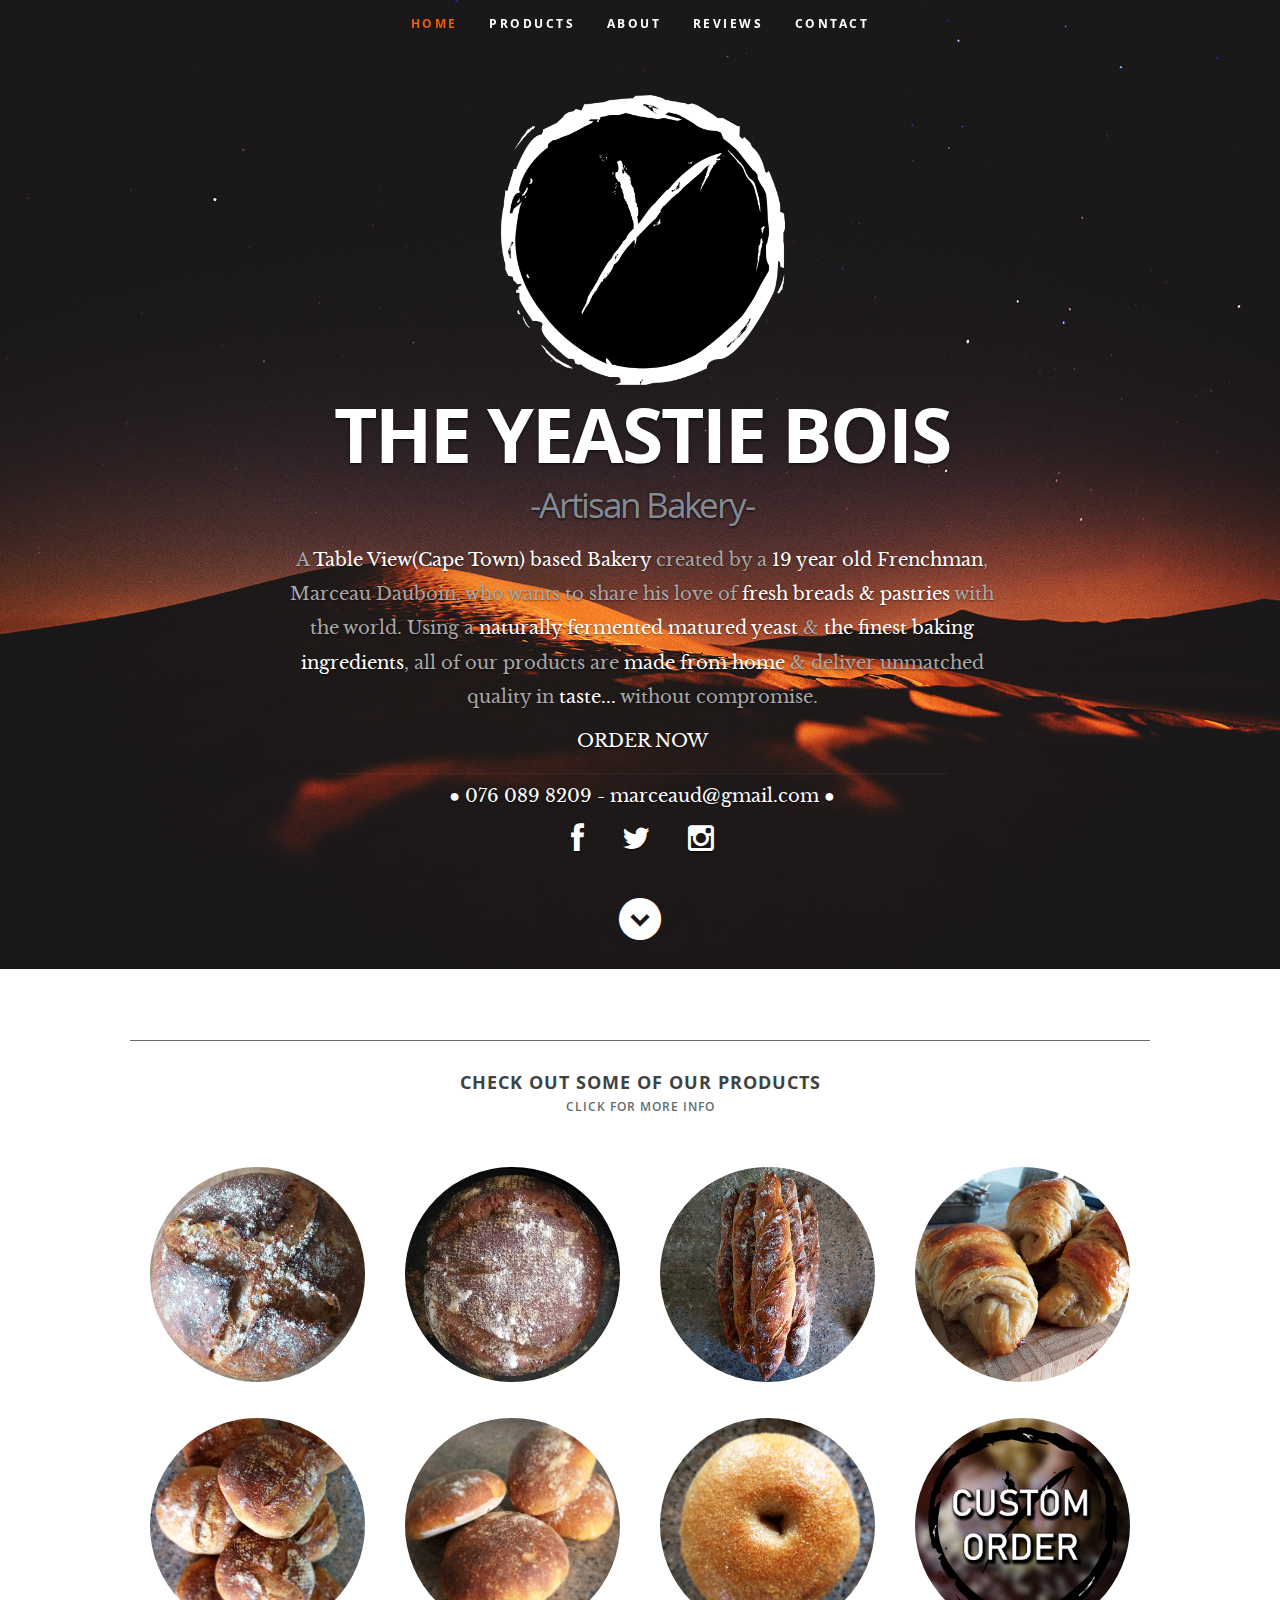
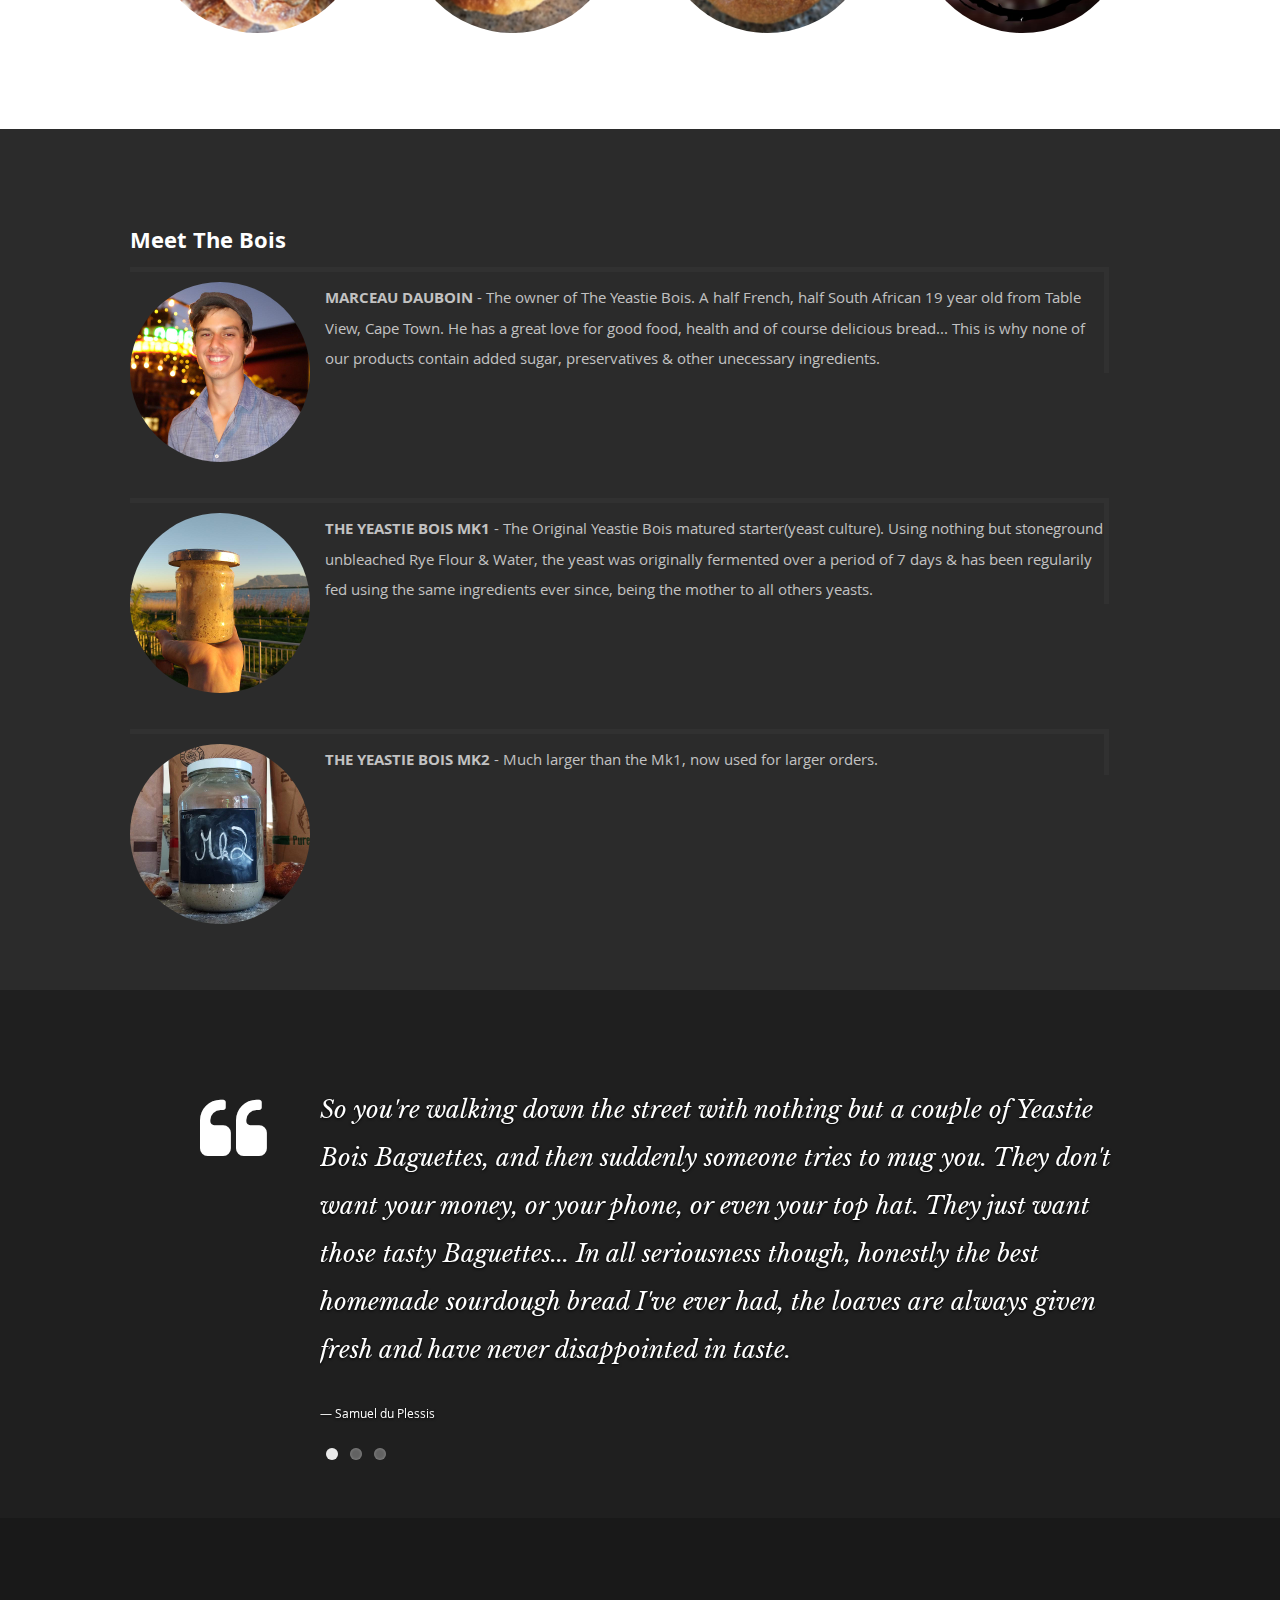
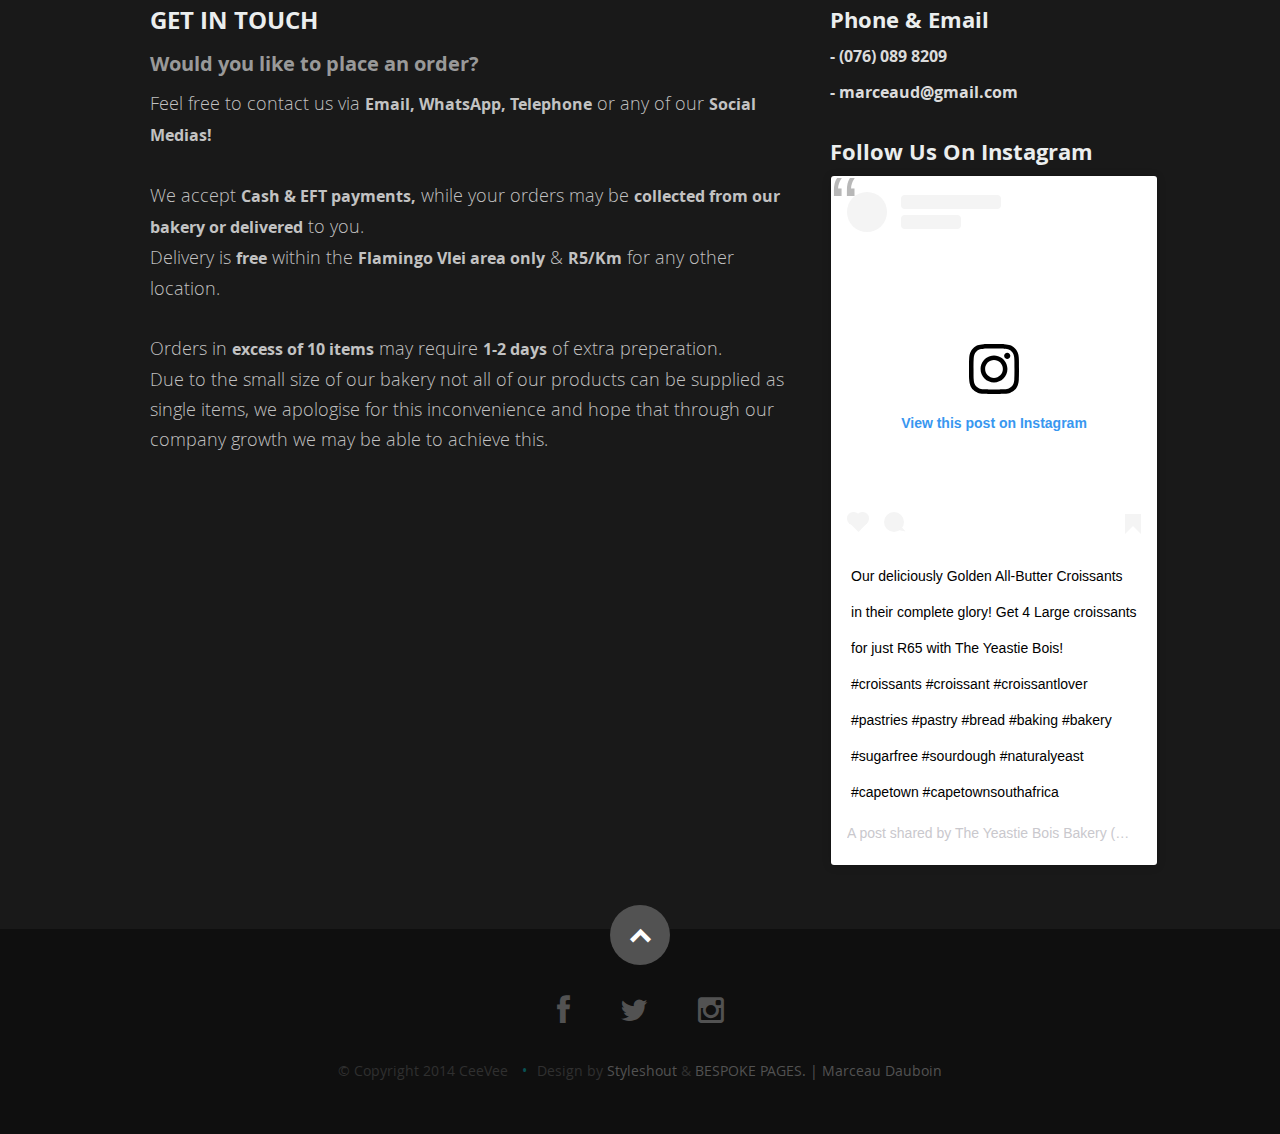
<file: index.html>
<!DOCTYPE html>
<!--[if lt IE 8 ]><html class="no-js ie ie7" lang="en"> <![endif]-->
<!--[if IE 8 ]><html class="no-js ie ie8" lang="en"> <![endif]-->
<!--[if (gte IE 8)|!(IE)]><!--><html class="no-js" lang="en"> <!--<![endif]-->
<head>
  <!-- Global site tag (gtag.js) - Google Analytics -->
  <script async src="https://www.googletagmanager.com/gtag/js?id=UA-145753312-1"></script>
  <script>
    window.dataLayer = window.dataLayer || [];
    function gtag(){dataLayer.push(arguments);}
    gtag('js', new Date());

    gtag('config', 'UA-145753312-1');
  </script>

   <!--- Basic Page Needs
   ================================================== -->
   <meta charset="utf-8">
	<title>The Yeastie Bois | Artisan Bakery</title>
	<meta name="description" content="A Table View(Cape Town) based Bakery created by an 19 year old Frenchman, Marceau Dauboin,
  who wants to share his love fresh breads & pastries with the world.">
  <meta name="keywords" content="Bread, Sourdough, Table View, Cape Town, Baguettes, Croissants, Rye, Loaf, Natural Yeast">
	<meta name="author" content="Marceau Dauboin">

   <!-- Mobile Specific Metas
   ================================================== -->
	<meta name="viewport" content="width=device-width, initial-scale=1, maximum-scale=1">

	<!-- CSS
    ================================================== -->
   <link rel="stylesheet" href="css/default.css">
	<link rel="stylesheet" href="css/layout.css">
   <link rel="stylesheet" href="css/media-queries.css">
   <link rel="stylesheet" href="css/magnific-popup.css">

   <!-- Script
   ================================================== -->
	<script src="js/modernizr.js"></script>

   <!-- Favicons
	================================================== -->
	<link rel="shortcut icon" href="asset_16_1hj_icon.png" >

</head>

<body>

   <!-- Header
   ================================================== -->
   <header id="home">

      <nav id="nav-wrap">

         <a class="mobile-btn" href="#nav-wrap" title="Show navigation">Show navigation</a>
	      <a class="mobile-btn" href="#" title="Hide navigation">Hide navigation</a>

         <ul id="nav" class="nav">
            <li class="current"><a class="smoothscroll" href="#home">Home</a></li>
            <li><a class="smoothscroll" href="#products">Products</a></li>
            <li><a class="smoothscroll" href="#about">About</a></li>
            <li><a class="smoothscroll" href="#testimonials">Reviews</a></li>
            <li><a class="smoothscroll" href="#contact">Contact</a></li>
         </ul> <!-- end #nav -->


      </nav> <!-- end #nav-wrap -->

      <div class="row banner">
        <img src="images\Logo Larger Y design\Asset 18.png" alt="" style="width:28%; height: auto; padding-top: 10px">

         <div class="banner-text">

            <h1 class="responsive-headline">THE YEASTIE BOIS</h1>
            <h2 class="responsive-headline">-Artisan Bakery-</h2>
            <h3>A <span>Table View(Cape Town) based Bakery</span> created by a <a class="smoothscroll" href="#about">19 year old Frenchman</a>, Marceau Dauboin, who wants to share his love
            of <a class="smoothscroll" href="#products">fresh breads & pastries</a> with the world. Using a <a class="smoothscroll" href="#about">naturally fermented matured yeast</a>
            & <span>the finest baking ingredients</span>, all of our products are <span>made from home</span> & deliver unmatched quality in <span>taste...</span> without compromise.</h3>
            <h3><a class="smoothscroll" href="#products">ORDER NOW</a></h3>
            <hr style="margin-top: 15px; margin-bottom: 5px;">
            <ul class="social">
               <h3 style="color: #FFF; font-size: 18px">● 076 089 8209 - marceaud@gmail.com ●</h3>
               <li><a href="https://www.facebook.com/TheYeastieBois" target="_blank"><i class="fa fa-facebook"></i></a></li>
               <li><a href="https://twitter.com/TheYeastieBois" target="_blank"><i class="fa fa-twitter"></i></a></li>
               <li><a href="https://www.instagram.com/the.Yeastie.bois/" target="_blank"><i class="fa fa-instagram"></i></a></li>
            </ul>
         </div>
      </div>

      <p class="scrolldown">
         <a class="smoothscroll" href="#products"><i class="icon-down-circle"></i></a>
      </p>

   </header> <!-- Header End -->


   <!-- products Section
   ================================================== -->
   <section id="products">

      <div class="row">

         <div class="twelve columns collapsed">
            <hr style="height:1px;border-top:1px solid #636b6b" />
            <h1>Check Out Some of Our Products</h1>
            <h2>Click for more info</h2>

            <!-- products-wrapper -->
            <div id="products-wrapper" class="bgrid-quarters s-bgrid-thirds cf">

          	   <div class="columns products-item">
                  <div class="item-wrap">

                     <a href="#modal-01" title="">
                        <img alt="" src="images\Bread\UsedBreadProfile\OriginalSourdoughLoaf.jpg">
                        <div class="overlay">
                           <div class="products-item-meta">
          					      <h5>Original Sourdough Loaf</h5>
                              <p>R35 - 700G</p>
          					   </div>
                        </div>
                        <div class="link-icon"><i class="icon-plus"></i></div>
                     </a>

                  </div>
          		</div> <!-- item end -->

               <div class="columns products-item">
                  <div class="item-wrap">

                     <a href="#modal-02" title="">
                        <img alt="" src="images\Bread\UsedBreadProfile\RyeSourdoughLoaf4.jpg">
                        <div class="overlay">
                           <div class="products-item-meta">
          					      <h5>Rye Sourdough Loaf</h5>
                              <p>R40 - 700G</p>
          					   </div>
                        </div>
                        <div class="link-icon"><i class="icon-plus"></i></div>
                     </a>

                  </div>
          		</div> <!-- item end -->

               <div class="columns products-item">
                  <div class="item-wrap">

                     <a href="#modal-03" title="">
                        <img alt="" src="images\Bread\UsedBreadProfile\Baguette2.jpg">
                        <div class="overlay">
                           <div class="products-item-meta">
          					      <h5>Rustic Baguette</h5>
                              <p>R20 - 350G</p>
          					   </div>
                        </div>
                        <div class="link-icon"><i class="icon-plus"></i></div>
                     </a>

                  </div>
          		</div> <!-- item end -->

               <div class="columns products-item">
                  <div class="item-wrap">

                     <a href="#modal-04" title="">
                        <img alt="" src="images\Bread\UsedBreadProfile\Croissants3.jpg">
                        <div class="overlay">
                           <div class="products-item-meta">
          					      <h5>Butter Croissants</h5>
                              <p>R65 - 500G - 4 Croissants</p>
          					   </div>
                        </div>
                        <div class="link-icon"><i class="icon-plus"></i></div>
                     </a>

                  </div>
          		</div> <!-- item end -->

               <div class="columns products-item">
                  <div class="item-wrap">

                     <a href="#modal-05" title="">
                       <img alt="" src="images\Bread\UsedBreadProfile\MiniLoaves4.jpg">
                       <div class="overlay">
                          <div class="products-item-meta">
                            <h5>Mini Sourdough Loaves</h5>
                                <p>R35 - 700G - 4 Loaves</p>
          					   </div>
                        </div>
                        <div class="link-icon"><i class="icon-plus"></i></div>
                     </a>

                  </div>
          		</div> <!-- item end -->

               <div class="columns products-item">
                  <div class="item-wrap">

                     <a href="#modal-06" title="">
                        <img alt="" src="images\Bread\UsedBreadProfile\MiniRyeLoaf.jpg">
                        <div class="overlay">
                           <div class="products-item-meta">
                             <h5>Mini Rye Sourdough Loaves</h5>
                                 <p>R40 - 700G - 4 Loaves</p>
          					   </div>
                        </div>
                        <div class="link-icon"><i class="icon-plus"></i></div>
                     </a>

                  </div>
          		</div> <!-- item end -->

               <div class="columns products-item">
                  <div class="item-wrap">

                     <a href="#modal-07" title="">
                        <img alt="" src="images\Bread\UsedBreadProfile\Bagel.jpg">
                        <div class="overlay">
                           <div class="products-item-meta">
                             <h5>Golden Bagels</h5>
                                 <p>R40 - 800G - 4 Bagels</p>
          					   </div>
                        </div>
                        <div class="link-icon"><i class="icon-plus"></i></div>
                     </a>

                  </div>
          		</div> <!-- item end -->

               <div class="columns products-item">
                  <div class="item-wrap">

                     <a href="#modal-08" title="">
                       <img alt="" src="images\Bread\UsedBreadProfile\CustomOrder3.jpg">
                       <div class="overlay">
                          <div class="products-item-meta">
                            <h5>Custom Order</h5>
                                <p>R? - ?G</p>
                     </div>
                       </div>
                       <div class="link-icon"><i class="icon-plus"></i></div>
                       <!--
                        <img alt="" src="images\Bread\UsedBreadProfile\AndMore.jpg">
                        <div class="overlay">
                           <div class="products-item-meta">
          					      <h5>And Many More...</h5>
                              <p>TBA - TBA</p>
          					   </div>
                        </div>
                        <div class="link-icon"><i class="icon-plus"></i></div>
                      -->
                     </a>

                  </div>
          		</div>  <!-- item end -->

            </div> <!-- products-wrapper end -->

         </div> <!-- twelve columns end -->


         <!-- Modal Popup
	      --------------------------------------------------------------- -->

         <div id="modal-01" class="popup-modal mfp-hide">

		      <img class="scale-with-grid" src="images\Bread\Modals\OriginalSourdoughLoaf-m.jpg" alt="" />

		      <div class="description-box">
			      <h4>Original Sourdough Loaf</h4>
			      <p>The original Yeastie Bois Sourdough Loaf, our oldest & most popular recipe! Excellent with butter, as French Toast, in soups & even on its own!</p>
            <p><strong>Ingredients:</strong> Stoneground Unbleached Flour(White Flour, Whole Meal flour), Homemade Matured Yeast(Rye Flour, Water), Salt & Water</p>

            <p class="price-time" style="text-align: left; width:60%; display: inline-block;"><i class="fa fa-tag"></i> R35 - 700G</p>
            <p class="price-time" style="text-align: right; width:39%;  display: inline-block;">1-2 DAYS <i class="fa fa-clock-o"></i></p>
            <!--<span class="categories"><i class="fa fa-tag"></i>R35 - 700G</span>-->
		      </div>

            <div class="link-box">
             <a class="smoothscrollandclose" href="#contact">Order</a>
		         <a class="popup-modal-dismiss">Close</a>
            </div>

	      </div><!-- modal-01 End -->

         <div id="modal-02" class="popup-modal mfp-hide">

		      <img class="scale-with-grid" src="images\Bread\Modals\RyeSourdoughLoaf-m3.jpg" alt="" />

          <div class="description-box">
			      <h4 class="withH5">Rye Sourdough Loaf</h4>
            <h5>-Available at any %Rye Flour & as Mini Loaves!-</h5>
			      <p>The original Yeastie Bois Sourdough Loaf with a twist! Rye is an excellent & delicious alternative to white breads with a denser grain & stronger flavours.</p>
            <p><strong>Ingredients:</strong> Stoneground Unbleached Flour(Rye FLour), Homemade Matured Yeast(Rye Flour, Water), Salt & Water</p>

            <p class="price-time" style="text-align: left; width:60%; display: inline-block;"><i class="fa fa-tag"></i> R40 - 700G</p>
            <p class="price-time" style="text-align: right; width:39%;  display: inline-block;">1-2 DAYS <i class="fa fa-clock-o"></i></p>
		      </div>

          <div class="link-box">
           <a class="smoothscrollandclose" href="#contact">Order</a>
           <a class="popup-modal-dismiss">Close</a>
          </div>

	      </div><!-- modal-02 End -->

         <div id="modal-03" class="popup-modal mfp-hide">

		      <img class="scale-with-grid" src="images\Bread\Modals\Baguette-m.jpg" alt="" />

          <div class="description-box">
			      <h4 class="withH5">Rustic Baguette</h4>
            <h5>-Minimum of 2 Baguettes per order-</h5>
			      <p>When it comes to French Bread, nothing comes close to a fresh Rustic Baguette. Its shape & taste lends itself perfectly to assist any meal
              and is an ideal companion to butter & cheese.</p>
            <p><strong>Ingredients:</strong> Stoneground Unbleached Flour(White Flour, Whole Meal flour), Homemade Matured Yeast(Rye Flour, Whole Meal Flour & White Flour,  Water), Salt & Water</p>

            <p class="price-time" style="text-align: left; width:60%; display: inline-block;"><i class="fa fa-tag"></i> R20 - 350G</p>
            <p class="price-time" style="text-align: right; width:39%;  display: inline-block;">1.5-2.5 DAYS <i class="fa fa-clock-o"></i></p>

		      </div>

          <div class="link-box">
           <a class="smoothscrollandclose" href="#contact">Order</a>
           <a class="popup-modal-dismiss">Close</a>
          </div>

	      </div><!-- modal-03 End -->

         <div id="modal-04" class="popup-modal mfp-hide">

		      <img class="scale-with-grid" src="images\Bread\Modals\Croissants-m2.jpg" alt="" />

          <div class="description-box">
			      <h4 class="withH5">Butter Croissants</h4>
            <h5>-Available in batches of 4 Large croissants-</h5>
			      <p>The world's most famous pastry, the all butter Croissant! Savour its crispy outside while enjoying a soft interior that melts in your mouth.
            <Br>Here at The Yeastie Bois we like to go against the grain if it means better quality, so we are happy to say that our Butter Croissants are made using our very own
             Mature Yeast Starter, because it just tastes better!</p>
            <p><strong>Ingredients:</strong> Stoneground Unbleached Flour(Cake Wheat Flour), Butter, Egg, Homemade Matured Yeast(Rye Flour, Water), Salt & Water</p>

            <p class="price-time" style="text-align: left; width:60%; display: inline-block;"><i class="fa fa-tag"></i> R65 - 500G - 4 Croissants</p>
            <p class="price-time" style="text-align: right; width:39%;  display: inline-block;">2-3 DAYS <i class="fa fa-clock-o"></i></p>
		      </div>

          <div class="link-box">
           <a class="smoothscrollandclose" href="#contact">Order</a>
           <a class="popup-modal-dismiss">Close</a>
          </div>

	      </div><!-- modal-05 End -->

         <div id="modal-05" class="popup-modal mfp-hide">

		      <img class="scale-with-grid" src="images\Bread\Modals\MiniLoaves-m2.jpg" alt="" />

          <div class="description-box">
			      <h4>Mini Sourdough Loaves</h4>
			      <p>Four miniaturized versions of our Original Sourdough Loaf! Perfect for hearty sandwiches, robust burgers, soups & dips.</p>
            <p><strong>Ingredients:</strong> Stoneground Unbleached Flour(White Flour, Whole Meal flour), Homemade Matured Yeast(Rye Flour, Water), Salt & Water</p>

            <p class="price-time" style="text-align: left; width:60%; display: inline-block;"><i class="fa fa-tag"></i> R35 - 700G - 4 Loaves</p>
            <p class="price-time" style="text-align: right; width:39%;  display: inline-block;">1-2 DAYS <i class="fa fa-clock-o"></i></p>
		      </div>

          <div class="link-box">
           <a class="smoothscrollandclose" href="#contact">Order</a>
           <a class="popup-modal-dismiss">Close</a>
          </div>

	      </div><!-- modal-05 End -->

         <div id="modal-06" class="popup-modal mfp-hide">

		      <img class="scale-with-grid" src="images\Bread\Modals\MiniRyeLoaf-m.jpg" alt="" />

          <div class="description-box">
			      <h4>Mini Rye Sourdough Loaves</h4>
			      <p>Our excellent Rye Sourdough Loaf, now miniaturized! Get four delicious Rye Loaves while they are still hot!</p>
            <p><strong>Ingredients:</strong> Stoneground Unbleached Flour(Rye Flour), Homemade Matured Yeast(Rye Flour, Water), Salt & Water</p>

            <p class="price-time" style="text-align: left; width:60%; display: inline-block;"><i class="fa fa-tag"></i> R40 - 700G - 4 Loaves</p>
            <p class="price-time" style="text-align: right; width:39%;  display: inline-block;">1-2 DAYS <i class="fa fa-clock-o"></i></p>
		      </div>

          <div class="link-box">
           <a class="smoothscrollandclose" href="#contact">Order</a>
           <a class="popup-modal-dismiss">Close</a>
          </div>

	      </div><!-- modal-06 End -->

         <div id="modal-07" class="popup-modal mfp-hide">

		      <img class="scale-with-grid" src="images\Bread\Modals\Bagel-m.jpg" alt="" />

          <div class="description-box">
			      <h4 class="withH5">Golden Bagels</h4>
            <h5>-Minimum of 4 Bagels per order - Available with Seed Toping (+R5)- </h5>
			      <p>The Iconic Bagel needs no introduction...
            <br>A delicious and chewy bread perfect for a lunchtime sandwich or afternoon snack.
            Using our naturally fermented Yeast Culture, our Golden Bagels are like no other!
            <p><strong>Ingredients:</strong> Stoneground Unbleached Flour(White Flour), Homemade Matured Yeast(Rye Flour, Water), Egg, Salt & Water</p>
            <p class="price-time" style="text-align: left; width:60%; display: inline-block;"><i class="fa fa-tag"></i> R40 - 800G - 4 BAGELS</p>
            <p class="price-time" style="text-align: right; width:39%;  display: inline-block;">0-1 DAY <i class="fa fa-clock-o"></i></p>
		      </div>

          <div class="link-box">
           <a class="smoothscrollandclose" href="#contact">Order</a>
           <a class="popup-modal-dismiss">Close</a>
          </div>

	      </div><!-- modal-08 End -->

         <div id="modal-08" class="popup-modal mfp-hide">

           <img class="scale-with-grid" src="images\Bread\Modals\CustomOrder-m.jpg" alt="" />

           <div class="description-box">
             <h4>Custom Order</h4>
             <p>Want something special, avant-guarde or dare we say... off the menu? Then this is the place for you!
             <br>Here at The Yeastie Bois, no order is too great & no recipe is out of reach. Let us know what you'd like to order and we'll get back to you on pricing & completion time.
             <br>Who knows... if we like it enough we'll maybe even add it to our regular product range!</p>
             <p><strong>Ingredients:</strong> It's all up to you...</p>
             <p class="price-time" style="text-align: left; width:60%; display: inline-block;"><i class="fa fa-tag"></i> R? - ?G</p>
             <p class="price-time" style="text-align: right; width:39%;  display: inline-block;">? DAYS <i class="fa fa-clock-o"></i></p>
           </div>

           <!--
          <div class="description-box">

			      <h4>And Many More...</h4>
			      <p>Here at The Yeastie Bois we believe in perpetual growth and continued learning. This allows us to hone our craft and learn new & exciting recipes.
            <Br>We also believe in not rushing this process in order to deliver the best product we can possibly make, so we do take our time in ensuring the highest quality possible.
            </p>
            <p><strong>Any suggestion are welcome:</strong> marceaud@gmail.com - 076 089 8209</p>

            <p class="price-time" style="text-align: left; width:60%; display: inline-block;"><i class="fa fa-tag"></i> TBA - TBA</p>
            <p class="price-time" style="text-align: right; width:39%;  display: inline-block;">TBA <i class="fa fa-clock-o"></i></p>

		      </div>
            -->

          <div class="link-box">
           <a class="smoothscrollandclose" href="#contact">Order</a>
           <a class="popup-modal-dismiss">Close</a>
          </div>

	      </div><!-- modal-01 End -->


      </div> <!-- row End -->

   </section> <!-- products Section End-->




   <!-- About Section
   ================================================== -->
   <section id="about">


      <div class="row">
        <h2>Meet The Bois</h2>

        <div class="aboutSection">
        <p><img src="images\About\AboutMarceau.jpg" alt="" img style="margin-right: 15px"  align="left"> <strong>MARCEAU DAUBOIN</strong> - The owner of The Yeastie Bois. A half French, half South African 19 year old from Table View, Cape Town.
          He has a great love for good food, health and of course delicious bread...
          This is why none of our products contain added sugar, preservatives & other unecessary ingredients.</p>
        </div> <!-- end .main-col -->

        <div class="aboutSection">
        <p><img src="images\About\AboutMK1_1.jpg" alt="" img style="margin-right: 15px" align="left"> <strong>THE YEASTIE BOIS MK1</strong> - The Original Yeastie Bois matured starter(yeast culture).
          Using nothing but stoneground unbleached Rye Flour & Water, the yeast was originally fermented over a period of 7 days & has been regularily fed using the same ingredients
          ever since, being the mother to all others yeasts.</p>
        </div> <!-- end .main-col -->

        <div class="aboutSection">
        <p><img src="images\About\AboutMK2_1.jpg" alt="" img style="margin-right: 15px" align="left"> <strong>THE YEASTIE BOIS MK2</strong> - Much larger than the Mk1,
        now used for larger orders.</p>
        </div> <!-- end .main-col -->



            </div> <!-- end .main-col -->
   </section> <!-- About Section End-->






   <!-- Testimonials Section
   ================================================== -->
   <section id="testimonials">

      <div class="text-container">

         <div class="row">

            <div class="two columns header-col">

               <h1><span>Client Reviews</span></h1>

            </div>

            <div class="ten columns flex-container">

               <div class="flexslider">

                  <ul class="slides">

                      <li>
                         <blockquote>
                            <p>So you're walking down the street with nothing but a couple of Yeastie Bois Baguettes, and then suddenly someone tries to mug you.
                              They don't want your money, or your phone, or even your top hat. They just want those tasty Baguettes...
                              In all seriousness though, honestly the best homemade sourdough bread I've ever had, the loaves are always given fresh and have never disappointed in taste.
                            </p>
                            <cite>Samuel du Plessis</cite>
                         </blockquote>
                      </li> <!-- slide ends -->

                     <li>
                        <blockquote>
                           <p>Le Yeastie BOIS pain est remarquable de naturel.
                            Le croustillant de la croute et le moilleux de la mie sont un regale du palais.
                            Tout est simple sans artifice de gout, unique melange et complexcite de la nature du levain liquide, d'ingredient de qualite et du savoir faire de Marceau.
                            Ce pain est sublime.
                           </p>
                           <cite>Frederic Dauboin</cite>
                        </blockquote>
                     </li> <!-- slide ends -->

                     <li>
                        <blockquote>
                           <p>Bread critique. 8/10
                             That is some amazingly tasty bread. Soaks up both sauce and dressing well. But ya I have almost finished the whole loaf already.
                           </p>
                           <cite>Scott Badenhorst</cite>
                        </blockquote>
                     </li> <!-- slide ends -->

                  </ul>

               </div> <!-- div.flexslider ends -->

            </div> <!-- div.flex-container ends -->

         </div> <!-- row ends -->

       </div>  <!-- text-container ends -->

   </section> <!-- Testimonials Section End-->


   <!-- Contact Section
   ================================================== -->
   <section id="contact">


         <div class="row">

            <div class="eight columns">
              <h2 >GET IN TOUCH</h2>
              <h3 >Would you like to place an order?</h3>
              <p class="lead" >
                Feel free to contact us via <span>Email, WhatsApp, Telephone</span> or any of our <span>Social Medias!</span>
                <Br><Br>We accept <span>Cash & EFT payments,</span> while your orders may be <span>collected from our bakery or delivered</span> to you.
                <Br>Delivery is <span>free</span> within the <span>Flamingo Vlei area only</span> & <span>R5/Km</span> for any other location.
                <Br><Br>Orders in <span>excess of 10 items</span> may require <span>1-2 days</span> of extra preperation.
                <Br>Due to the small size of our bakery not all of our products can be supplied as single items, we apologise for this inconvenience and hope that through our company growth we may be able to achieve this.
              </p>






            </div>


            <aside class="four columns footer-widgets">

               <div class="widget widget_contact">

                 <h4>Phone & Email</h4>

                 <p class="address">
                   - (076) 089 8209<br>
                   - marceaud@gmail.com<br>
                 </p>

           </div>

               <div class="widget widget_tweets">

                  <h4 class="widget-title">Follow Us On Instagram</h4>

                  <ul id="twitter">
                    <span>
<blockquote class="instagram-media" data-instgrm-captioned data-instgrm-permalink="https://www.instagram.com/p/B5IYNpAgdna/?utm_source=ig_embed&amp;utm_campaign=loading" data-instgrm-version="12" style=" background:#FFF; border:0; border-radius:3px; box-shadow:0 0 1px 0 rgba(0,0,0,0.5),0 1px 10px 0 rgba(0,0,0,0.15); margin: 1px; max-width:540px; min-width:326px; padding:0; width:99.375%; width:-webkit-calc(100% - 2px); width:calc(100% - 2px);"><div style="padding:16px;"> <a href="https://www.instagram.com/p/B5IYNpAgdna/?utm_source=ig_embed&amp;utm_campaign=loading" style=" background:#FFFFFF; line-height:0; padding:0 0; text-align:center; text-decoration:none; width:100%;" target="_blank"> <div style=" display: flex; flex-direction: row; align-items: center;"> <div style="background-color: #F4F4F4; border-radius: 50%; flex-grow: 0; height: 40px; margin-right: 14px; width: 40px;"></div> <div style="display: flex; flex-direction: column; flex-grow: 1; justify-content: center;"> <div style=" background-color: #F4F4F4; border-radius: 4px; flex-grow: 0; height: 14px; margin-bottom: 6px; width: 100px;"></div> <div style=" background-color: #F4F4F4; border-radius: 4px; flex-grow: 0; height: 14px; width: 60px;"></div></div></div><div style="padding: 19% 0;"></div> <div style="display:block; height:50px; margin:0 auto 12px; width:50px;"><svg width="50px" height="50px" viewBox="0 0 60 60" version="1.1" xmlns="https://www.w3.org/2000/svg" xmlns:xlink="https://www.w3.org/1999/xlink"><g stroke="none" stroke-width="1" fill="none" fill-rule="evenodd"><g transform="translate(-511.000000, -20.000000)" fill="#000000"><g><path d="M556.869,30.41 C554.814,30.41 553.148,32.076 553.148,34.131 C553.148,36.186 554.814,37.852 556.869,37.852 C558.924,37.852 560.59,36.186 560.59,34.131 C560.59,32.076 558.924,30.41 556.869,30.41 M541,60.657 C535.114,60.657 530.342,55.887 530.342,50 C530.342,44.114 535.114,39.342 541,39.342 C546.887,39.342 551.658,44.114 551.658,50 C551.658,55.887 546.887,60.657 541,60.657 M541,33.886 C532.1,33.886 524.886,41.1 524.886,50 C524.886,58.899 532.1,66.113 541,66.113 C549.9,66.113 557.115,58.899 557.115,50 C557.115,41.1 549.9,33.886 541,33.886 M565.378,62.101 C565.244,65.022 564.756,66.606 564.346,67.663 C563.803,69.06 563.154,70.057 562.106,71.106 C561.058,72.155 560.06,72.803 558.662,73.347 C557.607,73.757 556.021,74.244 553.102,74.378 C549.944,74.521 548.997,74.552 541,74.552 C533.003,74.552 532.056,74.521 528.898,74.378 C525.979,74.244 524.393,73.757 523.338,73.347 C521.94,72.803 520.942,72.155 519.894,71.106 C518.846,70.057 518.197,69.06 517.654,67.663 C517.244,66.606 516.755,65.022 516.623,62.101 C516.479,58.943 516.448,57.996 516.448,50 C516.448,42.003 516.479,41.056 516.623,37.899 C516.755,34.978 517.244,33.391 517.654,32.338 C518.197,30.938 518.846,29.942 519.894,28.894 C520.942,27.846 521.94,27.196 523.338,26.654 C524.393,26.244 525.979,25.756 528.898,25.623 C532.057,25.479 533.004,25.448 541,25.448 C548.997,25.448 549.943,25.479 553.102,25.623 C556.021,25.756 557.607,26.244 558.662,26.654 C560.06,27.196 561.058,27.846 562.106,28.894 C563.154,29.942 563.803,30.938 564.346,32.338 C564.756,33.391 565.244,34.978 565.378,37.899 C565.522,41.056 565.552,42.003 565.552,50 C565.552,57.996 565.522,58.943 565.378,62.101 M570.82,37.631 C570.674,34.438 570.167,32.258 569.425,30.349 C568.659,28.377 567.633,26.702 565.965,25.035 C564.297,23.368 562.623,22.342 560.652,21.575 C558.743,20.834 556.562,20.326 553.369,20.18 C550.169,20.033 549.148,20 541,20 C532.853,20 531.831,20.033 528.631,20.18 C525.438,20.326 523.257,20.834 521.349,21.575 C519.376,22.342 517.703,23.368 516.035,25.035 C514.368,26.702 513.342,28.377 512.574,30.349 C511.834,32.258 511.326,34.438 511.181,37.631 C511.035,40.831 511,41.851 511,50 C511,58.147 511.035,59.17 511.181,62.369 C511.326,65.562 511.834,67.743 512.574,69.651 C513.342,71.625 514.368,73.296 516.035,74.965 C517.703,76.634 519.376,77.658 521.349,78.425 C523.257,79.167 525.438,79.673 528.631,79.82 C531.831,79.965 532.853,80.001 541,80.001 C549.148,80.001 550.169,79.965 553.369,79.82 C556.562,79.673 558.743,79.167 560.652,78.425 C562.623,77.658 564.297,76.634 565.965,74.965 C567.633,73.296 568.659,71.625 569.425,69.651 C570.167,67.743 570.674,65.562 570.82,62.369 C570.966,59.17 571,58.147 571,50 C571,41.851 570.966,40.831 570.82,37.631"></path></g></g></g></svg></div><div style="padding-top: 8px;"> <div style=" color:#3897f0; font-family:Arial,sans-serif; font-size:14px; font-style:normal; font-weight:550; line-height:18px;"> View this post on Instagram</div></div><div style="padding: 12.5% 0;"></div> <div style="display: flex; flex-direction: row; margin-bottom: 14px; align-items: center;"><div> <div style="background-color: #F4F4F4; border-radius: 50%; height: 12.5px; width: 12.5px; transform: translateX(0px) translateY(7px);"></div> <div style="background-color: #F4F4F4; height: 12.5px; transform: rotate(-45deg) translateX(3px) translateY(1px); width: 12.5px; flex-grow: 0; margin-right: 14px; margin-left: 2px;"></div> <div style="background-color: #F4F4F4; border-radius: 50%; height: 12.5px; width: 12.5px; transform: translateX(9px) translateY(-18px);"></div></div><div style="margin-left: 8px;"> <div style=" background-color: #F4F4F4; border-radius: 50%; flex-grow: 0; height: 20px; width: 20px;"></div> <div style=" width: 0; height: 0; border-top: 2px solid transparent; border-left: 6px solid #f4f4f4; border-bottom: 2px solid transparent; transform: translateX(16px) translateY(-4px) rotate(30deg)"></div></div><div style="margin-left: auto;"> <div style=" width: 0px; border-top: 8px solid #F4F4F4; border-right: 8px solid transparent; transform: translateY(16px);"></div> <div style=" background-color: #F4F4F4; flex-grow: 0; height: 12px; width: 16px; transform: translateY(-4px);"></div> <div style=" width: 0; height: 0; border-top: 8px solid #F4F4F4; border-left: 8px solid transparent; transform: translateY(-4px) translateX(8px);"></div></div></div></a> <p style=" margin:8px 0 0 0; padding:0 4px;"> <a href="https://www.instagram.com/p/B5IYNpAgdna/?utm_source=ig_embed&amp;utm_campaign=loading" style=" color:#000; font-family:Arial,sans-serif; font-size:14px; font-style:normal; font-weight:normal; line-height:17px; text-decoration:none; word-wrap:break-word;" target="_blank">Our deliciously Golden All-Butter Croissants in their complete glory! Get 4 Large croissants for just R65 with The Yeastie Bois! #croissants #croissant #croissantlover #pastries #pastry #bread #baking #bakery #sugarfree #sourdough #naturalyeast #capetown #capetownsouthafrica</a></p> <p style=" color:#c9c8cd; font-family:Arial,sans-serif; font-size:14px; line-height:17px; margin-bottom:0; margin-top:8px; overflow:hidden; padding:8px 0 7px; text-align:center; text-overflow:ellipsis; white-space:nowrap;">A post shared by <a href="https://www.instagram.com/the.yeastie.bois/?utm_source=ig_embed&amp;utm_campaign=loading" style=" color:#c9c8cd; font-family:Arial,sans-serif; font-size:14px; font-style:normal; font-weight:normal; line-height:17px;" target="_blank"> The Yeastie Bois Bakery</a> (@the.yeastie.bois) on <time style=" font-family:Arial,sans-serif; font-size:14px; line-height:17px;" datetime="2019-11-21T14:31:13+00:00">Nov 21, 2019 at 6:31am PST</time></p></div></blockquote> <script async src="https://www.instagram.com/embed.js"></script>

                    <!--<strong><a href="#">2 Days Ago</a></strong>-->
                 </li>
                 <li>
                   <!--
                    <span>
                  <blockquote class="instagram-media" data-instgrm-captioned data-instgrm-permalink="https://www.instagram.com/p/B0sfdT_gfpI/" data-instgrm-version="12" style=" background:#FFF; border:0; border-radius:3px; box-shadow:0 0 1px 0 rgba(0,0,0,0.5),0 1px 10px 0 rgba(0,0,0,0.15); margin: 1px; max-width:540px; min-width:326px; padding:0; width:99.375%; width:-webkit-calc(100% - 2px); width:calc(100% - 2px);"><div style="padding:16px;"> <a href="https://www.instagram.com/p/B0sfdT_gfpI/" style=" background:#FFFFFF; line-height:0; padding:0 0; text-align:center; text-decoration:none; width:100%;" target="_blank"> <div style=" display: flex; flex-direction: row; align-items: center;"> <div style="background-color: #F4F4F4; border-radius: 50%; flex-grow: 0; height: 40px; margin-right: 14px; width: 40px;"></div> <div style="display: flex; flex-direction: column; flex-grow: 1; justify-content: center;"> <div style=" background-color: #F4F4F4; border-radius: 4px; flex-grow: 0; height: 14px; margin-bottom: 6px; width: 100px;"></div> <div style=" background-color: #F4F4F4; border-radius: 4px; flex-grow: 0; height: 14px; width: 60px;"></div></div></div><div style="padding: 19% 0;"></div> <div style="display:block; height:50px; margin:0 auto 12px; width:50px;"><svg width="50px" height="50px" viewBox="0 0 60 60" version="1.1" xmlns="https://www.w3.org/2000/svg" xmlns:xlink="https://www.w3.org/1999/xlink"><g stroke="none" stroke-width="1" fill="none" fill-rule="evenodd"><g transform="translate(-511.000000, -20.000000)" fill="#000000"><g><path d="M556.869,30.41 C554.814,30.41 553.148,32.076 553.148,34.131 C553.148,36.186 554.814,37.852 556.869,37.852 C558.924,37.852 560.59,36.186 560.59,34.131 C560.59,32.076 558.924,30.41 556.869,30.41 M541,60.657 C535.114,60.657 530.342,55.887 530.342,50 C530.342,44.114 535.114,39.342 541,39.342 C546.887,39.342 551.658,44.114 551.658,50 C551.658,55.887 546.887,60.657 541,60.657 M541,33.886 C532.1,33.886 524.886,41.1 524.886,50 C524.886,58.899 532.1,66.113 541,66.113 C549.9,66.113 557.115,58.899 557.115,50 C557.115,41.1 549.9,33.886 541,33.886 M565.378,62.101 C565.244,65.022 564.756,66.606 564.346,67.663 C563.803,69.06 563.154,70.057 562.106,71.106 C561.058,72.155 560.06,72.803 558.662,73.347 C557.607,73.757 556.021,74.244 553.102,74.378 C549.944,74.521 548.997,74.552 541,74.552 C533.003,74.552 532.056,74.521 528.898,74.378 C525.979,74.244 524.393,73.757 523.338,73.347 C521.94,72.803 520.942,72.155 519.894,71.106 C518.846,70.057 518.197,69.06 517.654,67.663 C517.244,66.606 516.755,65.022 516.623,62.101 C516.479,58.943 516.448,57.996 516.448,50 C516.448,42.003 516.479,41.056 516.623,37.899 C516.755,34.978 517.244,33.391 517.654,32.338 C518.197,30.938 518.846,29.942 519.894,28.894 C520.942,27.846 521.94,27.196 523.338,26.654 C524.393,26.244 525.979,25.756 528.898,25.623 C532.057,25.479 533.004,25.448 541,25.448 C548.997,25.448 549.943,25.479 553.102,25.623 C556.021,25.756 557.607,26.244 558.662,26.654 C560.06,27.196 561.058,27.846 562.106,28.894 C563.154,29.942 563.803,30.938 564.346,32.338 C564.756,33.391 565.244,34.978 565.378,37.899 C565.522,41.056 565.552,42.003 565.552,50 C565.552,57.996 565.522,58.943 565.378,62.101 M570.82,37.631 C570.674,34.438 570.167,32.258 569.425,30.349 C568.659,28.377 567.633,26.702 565.965,25.035 C564.297,23.368 562.623,22.342 560.652,21.575 C558.743,20.834 556.562,20.326 553.369,20.18 C550.169,20.033 549.148,20 541,20 C532.853,20 531.831,20.033 528.631,20.18 C525.438,20.326 523.257,20.834 521.349,21.575 C519.376,22.342 517.703,23.368 516.035,25.035 C514.368,26.702 513.342,28.377 512.574,30.349 C511.834,32.258 511.326,34.438 511.181,37.631 C511.035,40.831 511,41.851 511,50 C511,58.147 511.035,59.17 511.181,62.369 C511.326,65.562 511.834,67.743 512.574,69.651 C513.342,71.625 514.368,73.296 516.035,74.965 C517.703,76.634 519.376,77.658 521.349,78.425 C523.257,79.167 525.438,79.673 528.631,79.82 C531.831,79.965 532.853,80.001 541,80.001 C549.148,80.001 550.169,79.965 553.369,79.82 C556.562,79.673 558.743,79.167 560.652,78.425 C562.623,77.658 564.297,76.634 565.965,74.965 C567.633,73.296 568.659,71.625 569.425,69.651 C570.167,67.743 570.674,65.562 570.82,62.369 C570.966,59.17 571,58.147 571,50 C571,41.851 570.966,40.831 570.82,37.631"></path></g></g></g></svg></div><div style="padding-top: 8px;"> <div style=" color:#3897f0; font-family:Arial,sans-serif; font-size:14px; font-style:normal; font-weight:550; line-height:18px;"> View this post on Instagram</div></div><div style="padding: 12.5% 0;"></div> <div style="display: flex; flex-direction: row; margin-bottom: 14px; align-items: center;"><div> <div style="background-color: #F4F4F4; border-radius: 50%; height: 12.5px; width: 12.5px; transform: translateX(0px) translateY(7px);"></div> <div style="background-color: #F4F4F4; height: 12.5px; transform: rotate(-45deg) translateX(3px) translateY(1px); width: 12.5px; flex-grow: 0; margin-right: 14px; margin-left: 2px;"></div> <div style="background-color: #F4F4F4; border-radius: 50%; height: 12.5px; width: 12.5px; transform: translateX(9px) translateY(-18px);"></div></div><div style="margin-left: 8px;"> <div style=" background-color: #F4F4F4; border-radius: 50%; flex-grow: 0; height: 20px; width: 20px;"></div> <div style=" width: 0; height: 0; border-top: 2px solid transparent; border-left: 6px solid #f4f4f4; border-bottom: 2px solid transparent; transform: translateX(16px) translateY(-4px) rotate(30deg)"></div></div><div style="margin-left: auto;"> <div style=" width: 0px; border-top: 8px solid #F4F4F4; border-right: 8px solid transparent; transform: translateY(16px);"></div> <div style=" background-color: #F4F4F4; flex-grow: 0; height: 12px; width: 16px; transform: translateY(-4px);"></div> <div style=" width: 0; height: 0; border-top: 8px solid #F4F4F4; border-left: 8px solid transparent; transform: translateY(-4px) translateX(8px);"></div></div></div></a> <p style=" margin:8px 0 0 0; padding:0 4px;"> <a href="https://www.instagram.com/p/B0sfdT_gfpI/" style=" color:#000; font-family:Arial,sans-serif; font-size:14px; font-style:normal; font-weight:normal; line-height:17px; text-decoration:none; word-wrap:break-word;" target="_blank">Our Mini Sourdough loaves, fresh out of the oven! #bread #baking #bakery</a></p> <p style=" color:#c9c8cd; font-family:Arial,sans-serif; font-size:14px; line-height:17px; margin-bottom:0; margin-top:8px; overflow:hidden; padding:8px 0 7px; text-align:center; text-overflow:ellipsis; white-space:nowrap;">A post shared by <a href="https://www.instagram.com/the.yeastie.bois/" style=" color:#c9c8cd; font-family:Arial,sans-serif; font-size:14px; font-style:normal; font-weight:normal; line-height:17px;" target="_blank"> The Yeastie Bois Bakery</a> (@the.yeastie.bois) on <time style=" font-family:Arial,sans-serif; font-size:14px; line-height:17px;" datetime="2019-08-03T08:30:12+00:00">Aug 3, 2019 at 1:30am PDT</time></p></div></blockquote> <script async src="https://www.instagram.com/embed.js"></script>
                    </span>

                    <strong><a href="#">3 Days Ago</a></strong>
                    -->
                 </li>
                  </ul>

             </div>

            </aside>

      </div>

   </section> <!-- Contact Section End-->


   <!-- footer
   ================================================== -->
   <footer>

      <div class="row">

         <div class="twelve columns">

            <ul class="social-links">
               <li><a href="https://www.facebook.com/TheYeastieBois" target="_blank"><i class="fa fa-facebook"></i></a></li>
               <li><a href="https://twitter.com/TheYeastieBois" target="_blank"><i class="fa fa-twitter"></i></a></li>
               <li><a href="https://www.instagram.com/the.Yeastie.bois/" target="_blank"><i class="fa fa-instagram"></i></a></li>
            </ul>

            <ul class="copyright">
               <li>&copy; Copyright 2014 CeeVee</li>
               <li>Design by <a title="Styleshout" href="http://www.styleshout.com/">Styleshout</a> & <a title="BespokePages" href="https://marceaudauboinweb.github.io/BespokePages/">BESPOKE PAGES. | Marceau Dauboin</a></li>
            </ul>

         </div>

         <div id="go-top"><a class="smoothscroll" title="Back to Top" href="#home"><i class="icon-up-open"></i></a></div>

      </div>

   </footer> <!-- Footer End-->

   <!-- Java Script
   ================================================== -->
   <script src="https://ajax.googleapis.com/ajax/libs/jquery/1.10.2/jquery.min.js"></script>
   <script>window.jQuery || document.write('<script src="js/jquery-1.10.2.min.js"><\/script>')</script>
   <script type="text/javascript" src="js/jquery-migrate-1.2.1.min.js"></script>

   <script src="js/jquery.flexslider.js"></script>
   <script src="js/waypoints.js"></script>
   <script src="js/jquery.fittext.js"></script>
   <script src="js/magnific-popup.js"></script>
   <script src="js/init.js"></script>

</body>

</html>
</file>
<file: css/default.css>
/*
=====================================================================
*   Ceevee v1.0 Default Stylesheet
*   url: styleshout.com
*   03-17-2014
=====================================================================

TOC:
a. Webfonts and Icon fonts
b. Reset
c. Default Styles
   1. Basic
   2. Typography
   3. Links
   4. Images
   5. Buttons
   6. Forms
d. Grid
e. Others
   1. Clearing
   2. Misc

=====================================================================  */

/* ------------------------------------------------------------------ */
/* a. Webfonts and Icon fonts
 ------------------------------------------------------------------ */

@import url("fonts.css");
@import url("fontello/css/fontello.css");
@import url("font-awesome/css/font-awesome.min.css");

/* ------------------------------------------------------------------
/* b. Reset
      Adapted from:
      Normalize.css - https://github.com/necolas/normalize.css/
      HTML5 Doctor Reset - html5doctor.com/html-5-reset-stylesheet/
/* ------------------------------------------------------------------ */

html, body, div, span, object, iframe,
h1, h2, h3, h4, h5, h6, p, blockquote, pre,
abbr, address, cite, code,
del, dfn, em, img, ins, kbd, q, samp,
small, strong, sub, sup, var,
b, i,
dl, dt, dd, ol, ul, li,
fieldset, form, label, legend,
table, caption, tbody, tfoot, thead, tr, th, td,
article, aside, canvas, details, figcaption, figure,
footer, header, hgroup, menu, nav, section, summary,
time, mark, audio, video {
   margin: 0;
   padding: 0;
   border: 0;
   outline: 0;
   font-size: 100%;
   vertical-align: baseline;
   background: transparent;
}

article,aside,details,figcaption,figure,
footer,header,hgroup,menu,nav,section {
   display: block;
}

audio,
canvas,
video {
   display: inline-block;
}

audio:not([controls]) {
   display: none;
   height: 0;
}

[hidden] { display: none; }

code, kbd, pre, samp {
   font-family: monospace, serif;
   font-size: 1em;
}

pre {
   white-space: pre;
   white-space: pre-wrap;
   word-wrap: break-word;
}

blockquote, q { quotes: &#8220 &#8220; }

blockquote:before, blockquote:after,
q:before, q:after {
   content: '';
   content: none;
}

ins {
   background-color: #ff9;
   color: #000;
   text-decoration: none;
}

mark {
   background-color: #A7F4F6;
   color: #555;
}

del { text-decoration: line-through; }

abbr[title], dfn[title] {
   border-bottom: 1px dotted;
   cursor: help;
}

table {
   border-collapse: collapse;
   border-spacing: 0;
}


/* ------------------------------------------------------------------ */
/* c. Default and Basic Styles
      Adapted from:
      Skeleton CSS Framework - https://www.getskeleton.com/
      Typeplate Typographic Starter Kit - https://typeplate.com/
/* ------------------------------------------------------------------ */

/*  1. Basic  ------------------------------------------------------- */

*,
*:before,
*:after {
   -moz-box-sizing: border-box;
   -webkit-box-sizing: border-box;
   box-sizing: border-box;
}

html {
   font-size: 62.5%;
   -webkit-font-smoothing: antialiased;
}

body {
   background: #fff;
   font-family: 'opensans-regular', sans-serif;
   font-weight: normal;
   font-size: 15px;
   line-height: 30px;
	color: #838C95;

   -webkit-font-smoothing: antialiased; /* Fix for webkit rendering */
	-webkit-text-size-adjust: 100%;
}

/*  2. Typography
       Vertical rhythm with leading derived from 6
--------------------------------------------------------------------- */

h1, h2, h3, h4, h5, h6 {
   color: #313131;
	font-family: 'opensans-bold', sans-serif;
   font-weight: normal;
}
h1 a, h2 a, h3 a, h4 a, h5 a, h6 a { font-weight: inherit; }
h1 { font-size: 38px; line-height: 42px; margin-bottom: 12px; letter-spacing: -1px; }
h2 { font-size: 28px; line-height: 36px; margin-bottom: 6px; }
h3 { font-size: 22px; line-height: 30px; margin-bottom: 12px; }
h4 { font-size: 20px; line-height: 30px; margin-bottom: 6px; }
h5 { font-size: 18px; line-height: 30px; }
h6 { font-size: 14px; line-height: 30px; }
.subheader { }

h1	{
color: #313131;
font-family: arial, sans-serif;
font-size: 16px;
font-weight: bold;
margin-top: 0px;
margin-bottom: 1px;
}


p { margin: 0 0 30px 0; }
p img { margin: 0; }
p.lead {
   font: 19px/36px 'opensans-light', sans-serif;
   margin-bottom: 18px;
}

/* for 'em' and 'strong' tags, font-size and line-height should be same with
the body tag due to rendering problems in some browsers */
em { font: 15px/30px 'opensans-italic', sans-serif; }
strong, b { font: 15px/30px 'opensans-bold', sans-serif; }
small { font-size: 11px; line-height: inherit; }

/*	Blockquotes */
blockquote {
   margin: 30px 0px;
   padding-left: 40px;
   position: relative;
}
blockquote:before {
   content: "\201C";
   opacity: 0.45;
   font-size: 80px;
   line-height: 0px;
   margin: 0;
   font-family: arial, sans-serif;

   position: absolute;
   top:  30px;
	left: 0;
}
blockquote p {
   font-family: 'librebaskerville-italic', serif;
   padding: 0;
   font-size: 18px;
   line-height: 36px;
}
blockquote cite {
   display: block;
   font-size: 12px;
   font-style: normal;
   line-height: 18px;
}
blockquote cite:before { content: "\2014 \0020"; }
blockquote cite a,
blockquote cite a:visited { color: #8B9798; border: none }

/* ---------------------------------------------------------------------
/*  Pull Quotes Markup
/*
    <aside class="pull-quote">
		<blockquote>
			<p></p>
		</blockquote>
	 </aside>
/*
/* --------------------------------------------------------------------- */
.pull-quote {
   position: relative;
	padding: 18px 30px 18px 0px;
}
.pull-quote:before,
.pull-quote:after {
	height: 1em;
	opacity: 0.45;
	position: absolute;
	font-size: 80px;
   font-family: Arial, Sans-Serif;
}
.pull-quote:before {
	content: "\201C";
	top:  33px;
	left: 0;
}
.pull-quote:after {
	content: '\201D';
	bottom: -33px;
	right: 0;
}
.pull-quote blockquote {
   margin: 0;
}
.pull-quote blockquote:before {
   content: none;
}

/* Abbreviations */
abbr {
   font-family: 'opensans-bold', sans-serif;
	font-variant: small-caps;
	text-transform: lowercase;
   letter-spacing: .5px;
	color: gray;
}
abbr:hover { cursor: help; }

/* drop cap */
.drop-cap:first-letter {
	float: left;
	margin: 0;
	padding: 14px 6px 0 0;
	font-size: 84px;
	font-family: /* Copperplate */ 'opensans-bold', sans-serif;
   line-height: 60px;
	text-indent: 0;
	background: transparent;
	color: inherit;
}

hr { border: solid #E3E3E3; border-width: 1px 0 0; clear: both; margin: 11px 0 30px; height: 0; }


/*  3. Links  ------------------------------------------------------- */

a, a:visited {
   text-decoration: none;
   outline: 0;
   color: #11ABB0;

   -webkit-transition: color .3s ease-in-out;
   -moz-transition: color .3s ease-in-out;
   -o-transition: color .3s ease-in-out;
   transition: color .3s ease-in-out;
}
a:hover, a:focus { color: #313131; }
p a, p a:visited { line-height: inherit; }


/*  4. List  --------------------------------------------------------- */

ul, ol { margin-bottom: 24px; margin-top: 12px; }
ul { list-style: none outside; }
ol { list-style: decimal; }
ol, ul.square, ul.circle, ul.disc { margin-left: 30px; }
ul.square { list-style: square outside; }
ul.circle { list-style: circle outside; }
ul.disc { list-style: disc outside; }
ul ul, ul ol,
ol ol, ol ul { margin: 6px 0 6px 30px; }
ul ul li, ul ol li,
ol ol li, ol ul li { margin-bottom: 6px; }
li { line-height: 18px; margin-bottom: 12px; }
ul.large li { }
li p { }

/* ---------------------------------------------------------------------
/*  Stats Tab Markup

    <ul class="stats-tabs">
		<li><a href="#">[value]<b>[name]</b></a></li>
	 </ul>

    Extend this object into your markup.
/*
/* --------------------------------------------------------------------- */
.stats-tabs {
   padding: 0;
   margin: 24px 0;
}
.stats-tabs li {
	display: inline-block;
	margin: 0 10px 18px 0;
	padding: 0 10px 0 0;
	border-right: 1px solid #ccc;
}
.stats-tabs li:last-child {
	margin: 0;
	padding: 0;
	border: none;
}
.stats-tabs li a {
	display: inline-block;
	font-size: 22px;
	font-family: 'opensans-bold', sans-serif;
   border: none;
   color: #313131;
}
.stats-tabs li a:hover {
   color:#11ABB0;
}
.stats-tabs li a b {
	display: block;
	margin: 6px 0 0 0;
	font-size: 13px;
	font-family: 'opensans-regular', sans-serif;
   color: #8B9798;
}

/* definition list */
dl { margin: 12px 0; }
dt { margin: 0; color:#11ABB0; }
dd { margin: 0 0 0 20px; }

/* Lining Definition Style Markup */
.lining dt,
.lining dd {
	display: inline;
	margin: 0;
}
.lining dt + dt:before,
.lining dd + dt:before {
	content: "\A";
	white-space: pre;
}
.lining dd + dd:before {
	content: ", ";
}
.lining dd:before {
	content: ": ";
	margin-left: -0.2em;
}

/* Dictionary Definition Style Markup */
.dictionary-style dt {
	display: inline;
	counter-reset: definitions;
}
.dictionary-style dt + dt:before {
	content: ", ";
	margin-left: -0.2em;
}
.dictionary-style dd {
	display: block;
	counter-increment: definitions;
}
.dictionary-style dd:before {
	content: counter(definitions, decimal) ". ";
}

/* Pagination */
.pagination {
   margin: 36px auto;
   text-align: center;
}
.pagination ul li {
   display: inline-block;
   margin: 0;
   padding: 0;
}
.pagination .page-numbers {
   font: 15px/18px 'opensans-bold', sans-serif;
   display: inline-block;
   padding: 6px 10px;
   margin-right: 3px;
   margin-bottom: 6px;
	color: #6E757C;
	background-color: #E6E8EB;

	-webkit-transition: all 200ms ease-in-out;
	-moz-transition: all 200ms ease-in-out;
	-o-transition: all 200ms ease-in-out;
	-ms-transition: all 200ms ease-in-out;
	transition: all 200ms ease-in-out;

   -moz-border-radius: 3px;
   -webkit-border-radius: 3px;
   -khtml-border-radius: 3px;
	border-radius: 3px;
}
.pagination .page-numbers:hover {
   background: #838A91;
   color: #fff;
}
.pagination .current,
.pagination .current:hover {
   background-color: #11ABB0;
   color: #fff;
}
.pagination .inactive,
.pagination .inactive:hover {
   background-color: #E6E8EB;
	color: #A9ADB2;
}
.pagination .prev, .pagination .next {}

/*  5. Images  --------------------------------------------------------- */

img {
   max-width: 100%;
   height: auto;
}
img.pull-right { margin: 12px 0px 0px 18px; }
img.pull-left { margin: 12px 18px 0px 0px; }

/*  6. Buttons  --------------------------------------------------------- */

.button,
.button:visited,
button,
input[type="submit"],
input[type="reset"],
input[type="button"] {
   font: 16px/30px 'opensans-bold', sans-serif;
   background: #11ABB0;
   display: inline-block;
	text-decoration: none;
   letter-spacing: 0;
   color: #fff;
	padding: 12px 20px;
	margin-bottom: 18px;
   border: none;
   cursor: pointer;
   height: auto;

   -webkit-transition: all .2s ease-in-out;
	-moz-transition: all .2s ease-in-out;
	-o-transition: all .2s ease-in-out;
	-ms-transition: all .2s ease-in-out;
	transition: all .2s ease-in-out;

   -moz-border-radius: 3px;
   -webkit-border-radius: 3px;
   -khtml-border-radius: 3px;
   border-radius: 3px;
}

.button:hover,
button:hover,
input[type="submit"]:hover,
input[type="reset"]:hover,
input[type="button"]:hover {
   background: #3d4145;
   color: #fff;
}

.button:active,
button:active,
input[type="submit"]:active,
input[type="reset"]:active,
input[type="button"]:active {
   background: #3d4145;
   color: #fff;
}

.button.full-width,
button.full-width,
input[type="submit"].full-width,
input[type="reset"].full-width,
input[type="button"].full-width {
	width: 100%;
	padding-left: 0 !important;
	padding-right: 0 !important;
	text-align: center;
}

/* Fix for odd Mozilla border & padding issues */
button::-moz-focus-inner,
input::-moz-focus-inner {
    border: 0;
    padding: 0;
}


/*  7. Forms  --------------------------------------------------------- */

form { margin-bottom: 24px; }
fieldset { margin-bottom: 24px; }

input[type="text"],
input[type="password"],
input[type="email"],
textarea,
select {
   display: block;
   padding: 18px 15px;
   margin: 0 0 24px 0;
   border: 0;
   outline: none;
   vertical-align: middle;
   min-width: 225px;
	max-width: 100%;
   font-size: 15px;
   line-height: 24px;
	color: #647373;
	background: #D3D9D9;

}

/* select { padding: 0;
   width: 220px;
   } */

input[type="text"]:focus,
input[type="password"]:focus,
input[type="email"]:focus,
textarea:focus {
   color: #B3B7BC;
	background-color: #3d4145;
}

textarea { min-height: 220px; }

label,
legend {
   font: 16px/24px 'opensans-bold', sans-serif;
	margin: 12px 0;
   color: #3d4145;
   display: block;
}
label span,
legend span {
	color: #8B9798;
   font: 14px/24px 'opensans-regular', sans-serif;
}

input[type="checkbox"],
input[type="radio"] {
    font-size: 15px;
    color: #737373;
}

input[type="checkbox"] { display: inline; }

/* ------------------------------------------------------------------ */
/* d. Grid
---------------------------------------------------------------------
   gutter = 40px.
/* ------------------------------------------------------------------ */

/* default
--------------------------------------------------------------- */
.row {
   width: 96%;
   max-width: 1020px;
   margin: 0 auto;
}
.row .aboutSection{
   width: 96%;
   max-width: 1020px;
   margin: 0px 0px 125px 0px;
   color: #313131;
   border-style: solid;
   border-width: 5px 5px 0px 0px;
}
.row .aboutSection img{
   border-radius: 50%;
   width: 180px;
}
.row .aboutSection p{
   margin-top: 10px;
}
/* fixed width for IE8 */
.ie .row { width: 1000px ; }

.narrow .row { max-width: 980px; }

.row .row { width: auto; max-width: none; margin: 0 -20px; }

/* row clearing */
.row:before,
.row:after {
    content: " ";
    display: table;
}
.row:after {
    clear: both;
}

.column, .columns {
   position: relative;
   padding: 0 20px;
   min-height: 1px;
   float: left;
}
.column.centered, .columns.centered  {
    float: none;
    margin: 0 auto;
}

/* removed gutters */
.row.collapsed > .column,
.row.collapsed > .columns,
.column.collapsed, .columns.collapsed  { padding: 0; }

[class*="column"] + [class*="column"]:last-child { float: right; }
[class*="column"] + [class*="column"].end { float: right; }

/* column widths */
.row .one         { width: 8.33333%; }
.row .two         { width: 16.66667%; }
.row .three       { width: 25%; }
.row .four        { width: 33.33333%; }
.row .five        { width: 41.66667%; }
.row .six         { width: 50%; }
.row .seven       { width: 58.33333%; }
.row .eight       { width: 66.66667%; }
.row .nine        { width: 75%; }
.row .ten         { width: 83.33333%; }
.row .eleven      { width: 91.66667%; }
.row .twelve      { width: 100%; }

/* Offsets */
.row .offset-1    { margin-left: 8.33333%; }
.row .offset-2    { margin-left: 16.66667%; }
.row .offset-3    { margin-left: 25%; }
.row .offset-4    { margin-left: 33.33333%; }
.row .offset-5    { margin-left: 41.66667%; }
.row .offset-6    { margin-left: 50%; }
.row .offset-7    { margin-left: 58.33333%; }
.row .offset-8    { margin-left: 66.66667%; }
.row .offset-9    { margin-left: 75%; }
.row .offset-10   { margin-left: 83.33333%; }
.row .offset-11   { margin-left: 91.66667%; }

/* Push/Pull */
.row .push-1      { left: 8.33333%; }
.row .pull-1      { right: 8.33333%; }
.row .push-2      { left: 16.66667%; 	}
.row .pull-2      { right: 16.66667%; }
.row .push-3      { left: 25%; }
.row .pull-3      { right: 25%;	}
.row .push-4      { left: 33.33333%; }
.row .pull-4      { right: 33.33333%; }
.row .push-5      { left: 41.66667%; }
.row .pull-5      { right: 41.66667%; }
.row .push-6      { left: 50%; }
.row .pull-6      { right: 50%; }
.row .push-7      { left: 58.33333%; }
.row .pull-7      { right: 58.33333%; }
.row .push-8      { left: 66.66667%; 	}
.row .pull-8      { right: 66.66667%; }
.row .push-9      { left: 75%; }
.row .pull-9      { right: 75%; }
.row .push-10     { left: 83.33333%; }
.row .pull-10     { right: 83.33333%; }
.row .push-11     { left: 91.66667%; }
.row .pull-11     { right: 91.66667%; }

/* block grids
--------------------------------------------------------------------- */
.bgrid-sixths [class*="column"]   { width: 16.66667%; }
.bgrid-quarters [class*="column"] { width: 25%; }
.bgrid-thirds [class*="column"]   { width: 33.33333%; }
.bgrid-halves [class*="column"]   { width: 50%; }

[class*="bgrid"] [class*="column"] + [class*="column"]:last-child { float: left; }

/* Left clearing for block grid columns - columns that changes width in
different screen sizes. Allows columns with different heights to align
properly.
--------------------------------------------------------------------- */
.first { clear: left; }   /* first column in default screen */
.s-first { clear: none; } /* first column in smaller screens */

/* smaller screens
--------------------------------------------------------------- */
@media only screen and (max-width: 900px) {

   /* block grids on small screens */
   .s-bgrid-sixths [class*="column"]   { width: 16.66667%; }
   .s-bgrid-quarters [class*="column"] { width: 25%; }
   .s-bgrid-thirds [class*="column"]   { width: 33.33333%; }
   .s-bgrid-halves [class*="column"]   { width: 50%; }

   /* block grids left clearing */
   .first { clear: none; }
   .s-first { clear: left; }

}

/* mobile wide/smaller tablets
--------------------------------------------------------------- */
@media only screen and (max-width: 767px) {

   .row {
	   width: 460px;
	   margin: 0 auto;
      padding: 0;
	}
   .column, .columns {
	   width: auto !important;
	   float: none;
	   margin-left: 0;
	   margin-right: 0;
      padding: 0 30px;
   }
   .row .row { width: auto; max-width: none; margin: 0 -30px; }

   [class*="column"] + [class*="column"]:last-child { float: none; }
   [class*="bgrid"] [class*="column"] + [class*="column"]:last-child { float: none; }

   /* Offsets */
   .row .offset-1    { margin-left: 0%; }
   .row .offset-2    { margin-left: 0%; }
   .row .offset-3    { margin-left: 0%; }
   .row .offset-4    { margin-left: 0%; }
   .row .offset-5    { margin-left: 0%; }
   .row .offset-6    { margin-left: 0%; }
   .row .offset-7    { margin-left: 0%; }
   .row .offset-8    { margin-left: 0%; }
   .row .offset-9    { margin-left: 0%; }
   .row .offset-10   { margin-left: 0%; }
   .row .offset-11   { margin-left: 0%; }
}

/* mobile narrow
--------------------------------------------------------------- */
@media only screen and (max-width: 460px) {

   .row { width: auto; }

}

/* larger screens
--------------------------------------------------------------- */
@media screen and (min-width: 1200px) {

   .wide .row { max-width: 1180px; }

}

/* ------------------------------------------------------------------ */
/* e. Others
/* ------------------------------------------------------------------ */

/*  1. Clearing
    (https://nicolasgallagher.com/micro-clearfix-hack/
--------------------------------------------------------------------- */

.cf:before,
.cf:after {
    content: " ";
    display: table;
}
.cf:after {
    clear: both;
}

/*  2. Misc -------------------------------------------------------- */

.remove-bottom { margin-bottom: 0 !important; }
.half-bottom { margin-bottom: 12px !important; }
.add-bottom { margin-bottom: 24px !important; }
.no-border { border: none; }

.text-center  { text-align: center !important; }
.text-left    { text-align: left !important; }
.text-right   { text-align: right !important; }
.pull-left    { float: left !important; }
.pull-right   { float: right !important; }
.align-center {
	margin-left: auto !important;
	margin-right: auto !important;
	text-align: center !important;
}
</file>
<file: css/layout.css>
/*
=====================================================================
*   Ceevee v1.0 Layout Stylesheet
*   url: styleshout.com
*   03-18-2014
=====================================================================

   TOC:
   a. General Styles
   b. Header Styles
   c. About Section
   d. Resume Section
   e. products Section
   f. Call To Action Section
   g. Testimonials Section
   h. Contact Section
   i. Footer

===================================================================== */

/* ------------------------------------------------------------------ */
/* a. General Styles
/* ------------------------------------------------------------------ */

body { background: #0f0f0f; }

/* ------------------------------------------------------------------ */
/* b. Header Styles
/* ------------------------------------------------------------------ */
/*
header {
   position: relative;
   height: 800px;
   min-height: 500px;
   width: 100%;
   background: #161415 url(../images/header-background.jpg) no-repeat top center;
   background-size: cover !important;
	-webkit-background-size: cover !important;
   text-align: center;
   overflow: hidden;
}
*/
header {
   position: relative;

   height: 800px;
   min-height: 969px;
   width: 100%;
   background: #161415 url(../images/header-background.jpg) no-repeat top center;
   background-size: cover !important;
	-webkit-background-size: cover !important;
   text-align: center;
   overflow: hidden;
}
/*FOR PHONE ONLY- drops min height to 730px*/
@media all and (max-width: 600px)
{
  header {
     position: relative;
     height: 800px;
     min-height: 730px;
     width: 100%;
     background: #161415 url(../images/header-background.jpg) no-repeat top center;
     background-size: cover !important;
    -webkit-background-size: cover !important;
     text-align: center;
     overflow: hidden;
      }
}


/* vertically center banner section */
header:before {
   content: '';
   display: inline-block;
   vertical-align: middle;
   height: 100%;
}
header .banner {
   display: inline-block;
   vertical-align: middle;
   margin: 0 auto;
   width: 85%;
   padding-bottom: 30px;s
   text-align: center;
}

header .banner-text { width: 100%; }
header .banner-text h1 {
   font: 90px/1.1em 'opensans-bold', sans-serif;
   color: #fff;
   letter-spacing: -2px;
   margin: 0 auto 10px auto;
   text-shadow: 0px 1px 3px rgba(0, 0, 0, .8);
}

header .banner-text h2 {
   font: 90px/1.1em 'opensans-regular', sans-serif;
   color: #838C95;
   letter-spacing: -2px;
   margin: 0 auto 18px auto;
   text-shadow: 0px 1px 3px rgba(0, 0, 0, .8);
}

header .banner-text h3 {
   font: 18px/1.9em 'librebaskerville-regular', serif;
   color: #A8A8A8;
   margin: 0 auto;
   margin-bottom: 10px;
   width: 70%;
   text-shadow: 0px 1px 2px rgba(0, 0, 0, .5);
}
header .banner-text h3 span,
header .banner-text h3 a {
   color: #fff;
}
header .banner-text hr {
   width: 60%;
   margin: 18px auto 24px auto;
   border-color: #2F2D2E;
   border-color: rgba(150, 150, 150, .1);
}

/* header social links */
header .social {
   margin: 0px 0;
   padding: 0;
   font-size: 30px;
   text-shadow: 0px 1px 2px rgba(0, 0, 0, .8);
}
header .social li {
   display: inline-block;
   margin: 0 15px;
   padding: 0;
}
header .social li a { color: #fff; }
header .social li a:hover { color: #11ABB0; }

/* scrolldown link */
header .scrolldown a {
   position: absolute;
   bottom: 30px;
   left: 50%;
   margin-left: -29px;
   color: #fff;
   display: block;
   height: 42px;
   width: 42px;
   font-size: 42px;
   line-height: 42px;
   color: #fff;
   border-radius: 100%;

   -webkit-transition: all .3s ease-in-out;
   -moz-transition: all .3s ease-in-out;
   -o-transition: all .3s ease-in-out;
   transition: all .3s ease-in-out;
}
header .scrolldown a:hover { color: #11ABB0; }

/* primary navigation
--------------------------------------------------------------------- */
#nav-wrap ul, #nav-wrap li, #nav-wrap a {
	 margin: 0;
	 padding: 0;
	 border: none;
	 outline: none;
}

/* nav-wrap */
#nav-wrap {
   font: 12px 'opensans-bold', sans-serif;
   width: 100%;
   text-transform: uppercase;
   letter-spacing: 2.5px;
   margin: 0 auto;
   z-index: 100;
   position: fixed;
   left: 0;
   top: 0;
}
.opaque { background-color: #333; }

/* hide toggle button */
#nav-wrap > a.mobile-btn { display: none; }

ul#nav {
   min-height: 48px;
   width: auto;

   /* center align the menu */
   text-align: center;
}
ul#nav li {
   position: relative;
   list-style: none;
   height: 48px;
   display: inline-block;
}

/* Links */
ul#nav li a {

/* 8px padding top + 8px padding bottom + 32px line-height = 48px */

   display: inline-block;
   padding: 8px 13px;
   line-height: 32px;
	text-decoration: none;
   text-align: left;
   color: #fff;

	-webkit-transition: color .2s ease-in-out;
	-moz-transition: color .2s ease-in-out;
	-o-transition: color .2s ease-in-out;
	-ms-transition: color .2s ease-in-out;
	transition: color .2s ease-in-out;
}

ul#nav li a:active { background-color: transparent !important; }
ul#nav li.current a { color: #F06000; }


/* ------------------------------------------------------------------ */
/* c. About Section
/* ------------------------------------------------------------------ */

#about {
   background: #2B2B2B;
   padding-top: 96px;
   padding-bottom: 66px;
   overflow: hidden;
}

#about a, #about a:visited  { color: #fff; }
#about a:hover, #about a:focus { color: #11ABB0; }

#about h2 {
   font: 22px/30px 'opensans-bold', sans-serif;
   color: #fff;
   margin-bottom: 12px;
}
#about p {
   line-height: 30px;
   color: #c2c2c2;
}
#about .profile-pic {
   position: relative;
   width: 120px;
   height: 120px;
   border-radius: 100%;
}
#about .contact-details { width: 41.66667%; }
#about .download {
   width: 58.33333%;
   padding-top: 6px;
}
#about .main-col { padding-right: 5%; }
#about .download .button {
   margin-top: 6px;
   background: #444;
}
#about .download .button:hover {
   background: #fff;
   color: #2B2B2B;
}
#about .download .button i {
   margin-right: 15px;
   font-size: 20px;
}


/* ------------------------------------------------------------------ */
/* d. Resume Section
/* ------------------------------------------------------------------ */

#resume {
   background: #fff;
   padding-top: 90px;
   padding-bottom: 72px;
   overflow: hidden;
}

#resume a, #resume a:visited  { color: #11ABB0; }
#resume a:hover, #resume a:focus { color: #313131; }

#resume h1 {
   font: 18px/24px 'opensans-bold', sans-serif;
   text-transform: uppercase;
   letter-spacing: 1px;
}
#resume h1 span {
   border-bottom: 3px solid #11ABB0;
   padding-bottom: 6px;
}
#resume h3 {
   font: 25px/30px 'opensans-bold', sans-serif;
}

#resume .header-col { padding-top: 9px; }
#resume .main-col { padding-right: 10%; }

.education, .work {
   margin-bottom: 48px;
   padding-bottom: 24px;
   border-bottom: 1px solid #E8E8E8;
}
#resume .info {
   font: 16px/24px 'librebaskerville-italic', serif;
   color: #6E7881;
   margin-bottom: 18px;
   margin-top: 9px;
}
#resume .info span {
   margin-right: 5px;
   margin-left: 5px;
}
#resume .date {
   font: 15px/24px 'opensans-regular', sans-serif;
   margin-top: 6px;
}

/*----------------------------------------------*/
/*	Skill Bars
/*----------------------------------------------*/

.bars {
	width: 95%;
	float: left;
	padding: 0;
	text-align: left;
}
.bars .skills {
  	margin-top: 36px;
   list-style: none;
}
.bars li {
   position: relative;
  	margin-bottom: 60px;
  	background: #ccc;
  	height: 42px;
  	border-radius: 3px;
}
.bars li em {
	font: 15px 'opensans-bold', sans-serif;
   color: #313131;
	text-transform: uppercase;
   letter-spacing: 2px;
	font-weight: normal;
   position: relative;
	top: -36px;
}
.bar-expand {
   position: absolute;
   left: 0;
   top: 0;

   margin: 0;
   padding-right: 24px;
  	background: #313131;
   display: inline-block;
  	height: 42px;
   line-height: 42px;
   border-radius: 3px 0 0 3px;
}

.photoshop {
  	width: 60%;
  	-moz-animation: photoshop 2s ease;
  	-webkit-animation: photoshop 2s ease;
}
.illustrator {
  	width: 55%;
  	-moz-animation: illustrator 2s ease;
  	-webkit-animation: illustrator 2s ease;
}
.wordpress {
  	width: 50%;
  	-moz-animation: wordpress 2s ease;
  	-webkit-animation: wordpress 2s ease;
}
.css {
  	width: 90%;
  	-moz-animation: css 2s ease;
  	-webkit-animation: css 2s ease;
}
.html5 {
  	width: 80%;
  	-moz-animation: html5 2s ease;
  	-webkit-animation: html5 2s ease;
}
.jquery {
  	width: 50%;
  	-moz-animation: jquery 2s ease;
  	-webkit-animation: jquery 2s ease;
}

@-moz-keyframes photoshop {
  0%   { width: 0px;  }
  100% { width: 60%;  }
}
@-moz-keyframes illustrator {
  0%   { width: 0px;  }
  100% { width: 55%;  }
}
@-moz-keyframes wordpress {
  0%   { width: 0px;  }
  100% { width: 50%;  }
}
@-moz-keyframes css {
  0%   { width: 0px;  }
  100% { width: 90%;  }
}
@-moz-keyframes html5 {
  0%   { width: 0px;  }
  100% { width: 80%;  }
}
@-moz-keyframes jquery {
  0%   { width: 0px;  }
  100% { width: 50%;  }
}

@-webkit-keyframes photoshop {
  0%   { width: 0px;  }
  100% { width: 60%;  }
}
@-webkit-keyframes illustrator {
  0%   { width: 0px;  }
  100% { width: 55%;  }
}
@-webkit-keyframes wordpress {
  0%   { width: 0px;  }
  100% { width: 50%;  }
}
@-webkit-keyframes css {
  0%   { width: 0px;  }
  100% { width: 90%;  }
}
@-webkit-keyframes html5 {
  0%   { width: 0px;  }
  100% { width: 80%;  }
}
@-webkit-keyframes jquery {
  0%   { width: 0px;  }
  100% { width: 50%;  }
}

/* ------------------------------------------------------------------ */
/* e. products Section
/* ------------------------------------------------------------------ */

#products {
   background: #FFF;
   padding-top: 60px;
   padding-bottom: 60px;
}
#products h1 {
   font: 18px/24px 'opensans-bold', sans-serif;
   text-transform: uppercase;
   letter-spacing: 1px;
   text-align: center;
   margin-bottom: 0px;
   color: #3e4242;
}
#products h2 {
   font: 12px/24px 'opensans-semibold', sans-serif;
   text-transform: uppercase;
   letter-spacing: 1px;
   text-align: center;
   margin-bottom: 48px;
   color: #636b6b;
}

/* products Content */
#products-wrapper .columns { margin-bottom: 36px;}
.products-item .item-wrap {
   background: #fff;
   overflow: hidden;
   position: relative;
   -webkit-transition: all 0.3s ease-in-out;
	-moz-transition: all 0.3s ease-in-out;
	-o-transition: all 0.3s ease-in-out;
	-ms-transition: all 0.3s ease-in-out;
	transition: all 0.3s ease-in-out;
}
.products-item .item-wrap a {
   display: block;
   cursor: pointer;
}

/* overlay */
.products-item .item-wrap .overlay {
   position: absolute;
   left: 0;
   top: 0;
   width: 100%;
   height: 100%;

	opacity: 0;
	-moz-opacity: 0;
	filter:alpha(opacity=0);

   -webkit-transition: opacity 0.3s ease-in-out;
	-moz-transition: opacity 0.3s ease-in-out;
	-o-transition: opacity 0.3s ease-in-out;
	transition: opacity 0.3s ease-in-out;

   background: url(../images/overlay-bg.png) repeat;
}
.products-item .item-wrap .link-icon {
   display: block;
   color: #fff;
   height: 30px;
   width: 30px;
   font-size: 18px;
   line-height: 30px;
   text-align: center;

   opacity: 0;
	-moz-opacity: 0;
	filter:alpha(opacity=0);

   -webkit-transition: opacity 0.3s ease-in-out;
	-moz-transition: opacity 0.3s ease-in-out;
	-o-transition: opacity 0.3s ease-in-out;
	transition: opacity 0.3s ease-in-out;

   position: absolute;
   top: 50%;
   left: 50%;
   margin-left: -15px;
   margin-top: -15px;
}
.products-item .item-wrap img {
   vertical-align: bottom;
   border-radius: 50%;
   width: 130%;
}
.products-item .products-item-meta { padding: 18px }
.products-item .products-item-meta h5 {
   font: 14px/21px 'opensans-bold', sans-serif;
   color: #fff;
}
.products-item .products-item-meta p {
   font: 12px/18px 'opensans-light', sans-serif;
   color: #c6c7c7;
   margin-bottom: 0;
}

/* on hover */
.products-item:hover .overlay {
	opacity: 1;
	-moz-opacity: 1;
	filter:alpha(opacity=100);
}
.products-item:hover .link-icon {
   opacity: 1;
	-moz-opacity: 1;
	filter:alpha(opacity=100);
}

/* popup modal */
.popup-modal {
	max-width: 580px;
	background: #fff;
	position: relative;
	margin: 0 auto;
}
.popup-modal .description-box { padding: 12px 36px 18px 36px; }
.popup-modal .description-box h4 {
   font: 21px/24px 'opensans-bold', sans-serif;
	margin-bottom: 16px;
   color: #111;
}
.popup-modal .description-box h4.withH5 {
	margin-bottom: 0px;
   color: #111;
}
.popup-modal .description-box h5 {
   font: 14px/24px 'opensans-semibold', sans-serif;
	margin-bottom: 16px;
   color: #666666;
}
.popup-modal .description-box p {
	font: 14px/24px 'opensans-regular', sans-serif;
   color: #696969; /* Lol godem*/
   margin-bottom: 12px;
}
.popup-modal .description-box p.price-time {
	font: 16px/30px 'opensans-bold', sans-serif;
   color: #111;
   letter-spacing: 2px;
   text-transform: uppercase;
   margin-top: 0px;
   margin-bottom: 0px;
}

.popup-modal .description-box .categories {
   font: 16px/30px 'opensans-bold', sans-serif;
   color: #111;
   letter-spacing: 2px;
   margin-top: 20px;
}


.popup-modal .description-box .categories i {
   margin-right: 8px;
}
.popup-modal .link-box {
   padding: 18px 36px;
   background: #111;
   text-align: left;
}
.popup-modal .link-box a {
   color: #fff;
	font: 15px/21px 'opensans-bold', sans-serif;
	text-transform: uppercase;
   letter-spacing: 3px;
   cursor: pointer;
}
.popup-modal a:hover {	color: #00CCCC; }
.popup-modal a.popup-modal-dismiss { margin-left: 24px; }


/* fadein/fadeout effect for modal popup
/* ------------------------------------------------------------------ */

/* content at start */
.mfp-fade.mfp-wrap .mfp-content .popup-modal {
   opacity: 0;
   -webkit-transition: all 200ms ease-in-out;
	-moz-transition: all 200ms ease-in-out;
	-o-transition: all 200ms ease-in-out;
	-ms-transition: all 200ms ease-in-out;
   transition: all 200ms ease-in-out;
}
/* content fadein */
.mfp-fade.mfp-wrap.mfp-ready .mfp-content .popup-modal {
   opacity: 1;
}
/* content fadeout */
.mfp-fade.mfp-wrap.mfp-removing .mfp-content .popup-modal {
   opacity: 0;
}

/* ------------------------------------------------------------------ */
/* f. Call To Action Section
/* ------------------------------------------------------------------ */

#call-to-action {
   background: #212121;
   padding-top: 66px;
   padding-bottom: 48px;
}
#call-to-action h1 {
   font: 18px/24px 'opensans-bold', sans-serif;
   text-transform: uppercase;
   letter-spacing: 3px;
   color: #fff;
}
#call-to-action h1 span { display: none; }
#call-to-action .header-col h1:before {
   font-family: 'FontAwesome';
   content: "\f0ac";
	padding-right: 10px;
	font-size: 72px;
   line-height: 72px;
   text-align: left;
   float: left;
   color: #fff;
}
#call-to-action .action {
   margin-top: 12px;
}
#call-to-action h2 {
   font: 28px/36px 'opensans-bold', sans-serif;
   color: #EBEEEE;
   margin-bottom: 6px;
}
#call-to-action h2 a {
   color: inherit;
}
#call-to-action p {
   color: #636363;
   font-size: 17px;
}
/*#
call-to-action .button {
	color:#fff;
   background: #0D0D0D;
}
*/
#call-to-action .button:hover,
#call-to-action .button:active {
   background: #FFFFFF;
   color: #0D0D0D;
}
#call-to-action p span {
	font-family: 'opensans-semibold', sans-serif;
	color: #D8D8D8;
}

/* ------------------------------------------------------------------
/* g. Testimonials
/* ------------------------------------------------------------------ */

#testimonials {
   background: #1F1F1F url(../images/breadBackground4.jpg) no-repeat center center;
   background-size: cover !important;
	-webkit-background-size: cover !important;
   background-attachment: fixed;

   position: relative;
   min-height: 200px;
   width: 100%;
   overflow: hidden;
}
#testimonials .text-container {
   padding-top: 96px;
   padding-bottom: 66px;
}
#testimonials h1 {
   font: 18px/24px 'opensans-bold', sans-serif;
   text-transform: uppercase;
   letter-spacing: 3px;
   color: #fff;
}
#testimonials h1 span { display: none; }
#testimonials .header-col { padding-top: 9px; }
#testimonials .header-col h1:before {
   font-family: 'FontAwesome';
   content: "\f10d";
	padding-left: 50px;
	font-size: 72px;
   line-height: 72px;
   text-align: left;
   float: left;
   color: #fff;
}

/*	Blockquotes */
#testimonials blockquote {
   margin: 0 0px 30px 0px;
   padding-left: 0;
   position: relative;
   text-shadow: 0px 1px 3px rgba(0, 0, 0, 1);
}
#testimonials blockquote:before { content: none; }
#testimonials blockquote p {
   font-family: 'librebaskerville-italic', serif;
   padding: 2;
   font-size: 24px;
   line-height: 48px;
   color: #fff;
}
#testimonials blockquote cite {
   display: block;
   font-size: 12px;
   font-style: normal;
   line-height: 18px;
   color: #fff;
}
#testimonials blockquote cite:before { content: "\2014 \0020"; }
#testimonials blockquote cite a,
#testimonials blockquote cite a:visited { color: #8B9798; border: none }

/* Flex Slider
/* ------------------------------------------------------------------ */

/* Reset */
.flexslider a:active,
.flexslider a:focus  { outline: none; }
.slides,
.flex-control-nav,
.flex-direction-nav { margin: 0; padding: 0; list-style: none; }
.slides li { margin: 0; padding: 0;}

/* Necessary Styles */
.flexslider {
   position: relative;
   zoom: 1;
   margin: 0;
   padding: 0;
}
.flexslider .slides { zoom: 1; }
.flexslider .slides > li { position: relative; }

/* Hide the slides before the JS is loaded. Avoids image jumping */
.flexslider .slides > li { display: none; -webkit-backface-visibility: hidden; }
/* Suggested container for slide animation setups. Can replace this with your own */
.flex-container { zoom: 1; position: relative; }

/* Clearfix for .slides */
.slides:before,
.slides:after {
   content: " ";
   display: table;
}
.slides:after {
   clear: both;
}

/* No JavaScript Fallback */
/* If you are not using another script, such as Modernizr, make sure you
 * include js that eliminates this class on page load */
.no-js .slides > li:first-child { display: block; }

/* Slider Styles */
.slides { zoom: 1; }
.slides > li {
   /*margin-right: 5px; */
   overflow: hidden;
}

/* Control Nav */
.flex-control-nav {
    width: 100%;
    position: absolute;
    bottom: -20px;
    text-align: left;
}
.flex-control-nav li {
    margin: 0 6px;
    display: inline-block;
    zoom: 1;
    *display: inline;
}
.flex-control-paging li a {
    width: 12px;
    height: 12px;
    display: block;
    background: #ddd;
    background: rgba(255, 255, 255, .3);
    cursor: pointer;
    text-indent: -9999px;
    -webkit-border-radius: 20px;
    -moz-border-radius: 20px;
    -o-border-radius: 20px;
    border-radius: 20px;
    box-shadow: inset 0 0 3px rgba(255, 255, 255, .3);
}
.flex-control-paging li a:hover {
    background: #CCC;
    background: rgba(255, 255, 255, .7);
}
.flex-control-paging li a.flex-active {
    background: #fff;
    background: rgba(255, 255, 255, .9);
    cursor: default;
}

/* ------------------------------------------------------------------ */
/* h. Contact Section
/* ------------------------------------------------------------------ */

#contact {
   background: #191919;
   padding-top: 90px;
   padding-bottom: 40px;
   color: #636363;
}
#contact .section-head { margin-bottom: 42px; }

#contact a, #contact a:visited  { color: #11ABB0; }
#contact a:hover, #contact a:focus { color: #fff; }

#contact h1 {
   font: 18px/24px 'opensans-bold', sans-serif;
   text-transform: uppercase;
   letter-spacing: 3px;
   color: #EBEEEE;
   margin-bottom: 6px;
}
#contact h1 span { display: none; }
#contact h1:before {
   font-family: 'FontAwesome';
   content: "\f0e0";
	padding-right: 10px;
	font-size: 72px;
   line-height: 72px;
   text-align: left;
   float: left;
   color: #ebeeee;
}

#contact h2 {
   font: 24px/24px 'opensans-bold', sans-serif;
   color: #EBEEEE;
   margin-bottom: 20px;
}

#contact h3 {
   font: 20px/24px 'opensans-bold', sans-serif;
   color: #999999;
}

#contact h4 {
   font: 22px/24px 'opensans-bold', sans-serif;
   color: #EBEEEE;
   margin-bottom: 6px;
}
#contact p.lead {
   font: 18px/30px 'opensans-light', sans-serif;
   color: #c2c2c2;
   padding-right: 0%;
}

#contact p.address {
   font: 16px/36px 'opensans-bold', sans-serif;
   padding-right: 3%;
   color: #dbdbdb;
}

#contact p span {
   font: 16px/30px 'opensans-bold', sans-serif;
}
#contact .header-col { padding-top: 6px; }


/* contact form */
#contact form { margin-bottom: 30px; }
#contact label {
   font: 15px/24px 'opensans-bold', sans-serif;
   margin: 12px 0;
   color: #EBEEEE;
	display: inline-block;
	float: left;
   width: 26%;
}
#contact input,
#contact textarea,
#contact select {
   padding: 18px 20px;
	color: #eee;
	background: #373233;
	margin-bottom: 42px;
	border: 0;
	outline: none;
   font-size: 15px;
   line-height: 24px;
   width: 65%;
}
#contact input:focus,
#contact textarea:focus,
#contact select:focus {
	color: #fff;
	background-color: #11ABB0;
}
#contact button.submit {
	text-transform: uppercase;
	letter-spacing: 3px;
	color:#fff;
   background: #0D0D0D;
	border: none;
   cursor: pointer;
   height: auto;
   display: inline-block;
	border-radius: 3px;
   margin-left: 26%;
}
#contact button.submit:hover {
	color: #0D0D0D;
	background: #fff;
}
#contact span.required {
	color: #11ABB0;
	font-size: 13px;
}
#message-warning, #message-success {
   display: none;
	background: #0F0F0F;
	padding: 24px 24px;
	margin-bottom: 36px;
   width: 65%;
   margin-left: 26%;
}
#message-warning { color: #D72828; }
#message-success { color: #11ABB0; }

#message-warning i,
#message-success i {
   margin-right: 10px;
}
#image-loader {
   display: none;
   position: relative;
   left: 18px;
   top: 17px;
}


/* Twitter Feed */
#twitter {
   margin-top: 12px;
   padding: 0;
}
#twitter li {
   margin: 6px 0px 12px 0;
   line-height: 30px;
}
#twitter li span {
   display: block;
}
#twitter li b a {
   font: 13px/36px 'opensans-regular', Sans-serif;
   color: #474747 !important;
   border: none;
}


/* ------------------------------------------------------------------ */
/* i. Footer
/* ------------------------------------------------------------------ */

footer {
   padding-top: 48px;
   margin-bottom: 48px;
   color: #303030;
   font-size: 14px;
   text-align: center;
   position: relative;
}

footer a, footer a:visited { color: #525252; }
footer a:hover, footer a:focus { color: #fff; }

/* copyright */
footer .copyright {
    margin: 0;
    padding: 0;
 }
footer .copyright li {
    display: inline-block;
    margin: 0;
    padding: 0;
    line-height: 24px;
}
.ie footer .copyright li {
   display: inline;
}
footer .copyright li:before {
    content: "\2022";
    padding-left: 10px;
    padding-right: 10px;
    color: #095153;
}
footer .copyright  li:first-child:before {
    display: none;
}

/* social links */
footer .social-links {
   margin: 18px 0 30px 0;
   padding: 0;
   font-size: 30px;
}
footer .social-links li {
    display: inline-block;
    margin: 0;
    padding: 0;
    margin-left: 42px;
    color: #F06000;
}

footer .social-links li:first-child { margin-left: 0; }

/* Go To Top Button */
#go-top {
	position: absolute;
	top: -24px;
   left: 50%;
   margin-left: -30px;
}
#go-top a {
	text-decoration: none;
	border: 0 none;
	display: block;
	width: 60px;
	height: 60px;
	background-color: #525252;

	-webkit-transition: all 0.2s ease-in-out;
   -moz-transition: all 0.2s ease-in-out;
   -o-transition: all 0.2s ease-in-out;
   -ms-transition: all 0.2s ease-in-out;
   transition: all 0.2s ease-in-out;

   color: #fff;
   font-size: 21px;
   line-height: 60px;
 	border-radius: 100%;
}
#go-top a:hover { background-color: #0F9095; }
</file>
<file: css/media-queries.css>
/* ==================================================================

*   Ceevee Media Queries
*   url: styleshout.com
*   03-18-2014

/* ================================================================== */


/* screenwidth less than 1024px
--------------------------------------------------------------------- */
@media only screen and (max-width: 1024px) {

    /* header styles
   ------------------------------------------------------------------ */
   header .banner-text h1 {
      font: 80px/1.1em 'opensans-bold', sans-serif;
      letter-spacing: -1px;
      margin: 0 auto 12px auto;
   }

}

/* screenwidth less than 900px
--------------------------------------------------------------------- */
@media only screen and (max-width: 900px) {

    /* header styles
   ------------------------------------------------------------------ */
   header .banner { padding-bottom: 12px; }
   header .banner-text h1 {
      font: 78px/1.1em 'opensans-bold', sans-serif;
      letter-spacing: -1px;
   }
   header .banner-text h3 {
      font: 17px/1.9em 'librebaskerville-regular', serif;
      width: 80%;
   }
   header .banner-text hr {
      width: 65%;
      margin: 12px auto;
   }
   /* nav-wrap */
   #nav-wrap {
      font: 11px 'opensans-bold', sans-serif;
      letter-spacing: 1.5px;
   }


   /* About Section
   ------------------------------------------------------------------- */
   #about .profile-pic {
      width: 114px;
      height: 114px;
      margin-left: 12px;
   }
   #about .contact-details { width: 50%; }
   #about .download { width: 50%; }

   /* Resume Section
   ------------------------------------------------------------------- */
   #resume h1 { font: 16px/24px 'opensans-bold', sans-serif; }
   #resume .main-col { padding-right: 5%; }

   /* Testimonials Section
   ------------------------------------------------------------------- */
   #testimonials .header-col h1:before {
      font-size: 66px;
      line-height: 66px;
   }
   #testimonials blockquote p {
      font-size: 22px;
      line-height: 46px;
   }

    /* Call to Action Section
   ------------------------------------------------------------------- */
   #call-to-action .header-col h1:before {
      font-size: 66px;
      line-height: 66px;
   }

   /* Contact Section
   ------------------------------------------------------------------- */
   #contact .section-head { margin-bottom: 30px; }
   #contact .header-col h1:before {
      font-size: 66px;
      line-height: 66px;
   }
   #contact .section-head p.lead { font: 17px/33px opensans-light, sans-serif; }


}

/* mobile wide/smaller tablets
---------------------------------------------------------------------- */

@media only screen and (max-width: 767px) {

   /* mobile navigation
   -------------------------------------------------------------------- */
   #nav-wrap {
      font: 12px 'opensans-bold', sans-serif;
      background: transparent !important;
      letter-spacing: 1.5px;
      width: auto;
      position: fixed;
      top: 0;
      right: 0;
   }
   #nav-wrap > a {
	   width: 48px;
		height: 48px;
		text-align: left;
		background-color: #CC5200;
		position: relative;
      border: none;
      float: right;

      font: 0/0 a;
      text-shadow: none;
      color: transparent;

      position: relative;
      top: 0px;
      right: 30px;
   }

	#nav-wrap > a:before,
   #nav-wrap > a:after {
	   position: absolute;
		border: 2px solid #fff;
		top: 35%;
		left: 25%;
		right: 25%;
		content: '';
	}
   #nav-wrap > a:after { top: 60%; }

   /* toggle buttons */
	#nav-wrap:not( :target ) > a:first-of-type,
	#nav-wrap:target > a:last-of-type  {
	   display: block;
	}

   /* hide menu panel */
   #nav-wrap ul#nav {
      height: auto;
		display: none;
      clear: both;
      width: auto;
      float: right;

      position: relative;
      top: 12px;
      right: 0;
   }

   /* display menu panels */
	#nav-wrap:target > ul#nav	{
	   display: block;
      padding: 30px 20px 48px 20px;
      background: #1f2024;
      margin: 0 30px;
      clear: both;
   }

   ul#nav li {
      display: block;
      height: auto;
      margin: 0 auto;
      padding: 0 4%;
      text-align: left;
      border-bottom: 1px solid #2D2E34;
      border-bottom-style: dotted;
   }

   ul#nav li a {
      display: block;
      margin: 0;
      padding: 0;
      margin: 12px 0;
      line-height: 16px; /* reset line-height from 48px */
      border: none;
   }


   /* Header Styles
   -------------------------------------------------------------------- */
   header .banner {
      padding-bottom: 12px;
      padding-top: 6px;
   }
   header .banner-text h1 { font: 68px/1.1em 'opensans-bold', sans-serif; }
   header .banner-text h3 {
      font: 16px/1.9em 'librebaskerville-regular', serif;
      width: 85%;
   }
   header .banner-text hr {
      width: 80%;
      margin: 18px auto;
   }

   /* header social links */
   header .social {
      margin: 18px 0 24px 0;
      font-size: 24px;
      line-height: 36px;
   }
   header .social li { margin: 0 10px; }

    /* scrolldown link */
   header .scrolldown { display: none; }


   /* About Section
   -------------------------------------------------------------------- */
   #about .profile-pic { display: none; }
   #about .download .button {
      width: 100%;
      text-align: center;
      padding: 15px 20px;
   }
   #about .main-col { padding-right: 30px; }


   /* Resume Section
   --------------------------------------------------------------------- */
   #resume .header-col {
      padding-top: 0;
      margin-bottom: 48px;
      text-align: center;
   }
   #resume h1 { letter-spacing: 3px; }
   #resume .main-col { padding-right: 30px; }
   #resume h3, #resume .info { text-align: center; }

   .bars { width: 100%; }


   /* Call To Action Section
   /* ----------------------------------------------------------------- */
   #call-to-action { text-align: center; }
   #call-to-action h1 {
      font: 16px/24px 'opensans-bold', sans-serif;
      text-align: center;
      margin-bottom: 30px;
      text-shadow: 0px 1px 3px rgba(0, 0, 0, 1);
   }
   #call-to-action h1 span { display: block; }
   #call-to-action .header-col h1:before { content: none; }
   #call-to-action p { font-size: 15px; }


   /* products Section
   /* ----------------------------------------------------------------- */
   #products-wrapper .columns { margin-bottom: 40px; }
   .popup-modal {	max-width: 85%; }


   /* Testimonials Section
   ----------------------------------------------------------------------- */
   #testimonials .text-container { text-align: center; }
   #testimonials h1 {
      font: 16px/24px 'opensans-bold', sans-serif;
      text-align: center;
      margin-bottom: 30px;
      text-shadow: 0px 1px 3px rgba(0, 0, 0, 1);
   }
   #testimonials h1 span { display: block; }
   #testimonials .header-col h1:before { content: none; }
   #testimonials blockquote { padding-bottom: 24px; }
   #testimonials blockquote p {
      font-size: 20px;
      line-height: 42px;
   }

   /* Control Nav */
   .flex-control-nav {
      text-align: center;
      margin-left: -30px;
   }


   /* contact Section
   ----------------------------------------------------------------------- */
   #contact { padding-bottom: 66px; }
   #contact .section-head { margin-bottom: 12px; }
   #contact .section-head h1 {
      font: 16px/24px 'opensans-bold', sans-serif;
      text-align: center;
      margin-bottom: 30px;
      text-shadow: 0px 1px 3px rgba(0, 0, 0, 1);
   }
   #contact h1 span { display: block; }
   #contact .header-col { padding-top: 0; }
   #contact .header-col h1:before { content: none;	}
   #contact .section-head p.lead { text-align: center;}

   /* form */
   #contact label {
      float: none;
      width: 100%;
   }
   #contact input,
   #contact textarea,
   #contact select {
     	margin-bottom: 6px;
      width: 100%;
   }
   #contact button.submit { margin: 30px 0 24px 0; }
   #message-warning, #message-success {
      width: 100%;
      margin-left: 0;
   }


   /* footer
   ------------------------------------------------------------------------ */

   /* copyright */
   footer .copyright li:before { content: none; }
   footer .copyright li { margin-right: 12px; }

   /* social links */
   footer .social-links { font-size: 22px; }
   footer .social-links li { margin-left: 18px; }

   /* Go To Top Button */
   #go-top { margin-left: -22px; }
   #go-top a {
   	width: 54px;
   	height: 54px;
      font-size: 18px;
      line-height: 54px;
   }


}

/* mobile narrow
  -------------------------------------------------------------------------- */

@media only screen and (max-width: 480px) {

   /* mobile navigation
   -------------------------------------------------------------------- */
   #nav-wrap ul#nav { width: auto; float: none; }

   /* header styles
   -------------------------------------------------------------------- */
   header .banner { padding-top: 24px; }
   header .banner-text h1 {
      font: 40px/1.1em 'opensans-bold', sans-serif;
      margin: 0 auto 24px auto;
   }
   header .banner-text h3 {
      font: 14px/1.9em 'librebaskerville-regular', sans-serif;
      width: 90%;
   }

   /* header social links */
   header .social { font-size: 20px;}
   header .social li { margin: 0 6px; }

   /* footer
   ------------------------------------------------------------------------ */

   /* social links */
   footer .social-links { font-size: 20px; }
   footer .social-links li { margin-left: 14px; }

}
</file>
